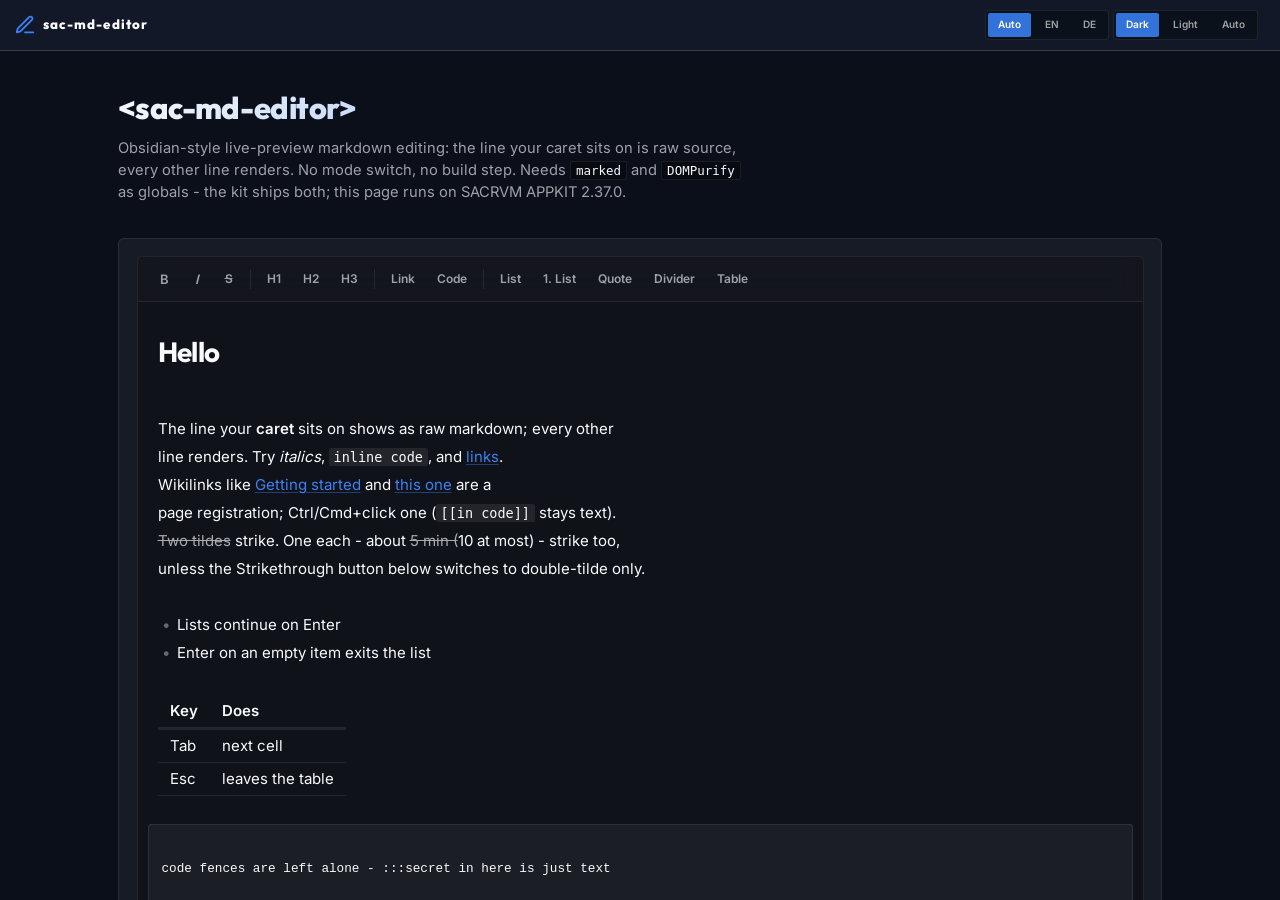
<file: index.html>
<!DOCTYPE html>
<html lang="en">
<head>
    <meta charset="UTF-8">
    <meta name="viewport" content="width=device-width, initial-scale=1.0, viewport-fit=cover">
    <meta name="theme-color" content="#0b0f1a" media="(prefers-color-scheme: dark)">
    <meta name="theme-color" content="#eef2f7" media="(prefers-color-scheme: light)">
    <title>sac-md-editor</title>
    <!-- The add-on's API page (GitHub Pages start page), from the kit's
         templates/showcase.html. showcase.css is the page look; sac.showcase
         writes the markup. Classic ordered defer, no build step. -->
    <link rel="stylesheet" href="kit/css/ui.css">
    <link rel="stylesheet" href="kit/css/showcase.css">

    <script defer src="kit/js/lib/globals.js"></script>
    <script defer src="kit/js/i18n/de.js"></script>
    <script defer src="kit/js/lib/icons.js"></script>
    <script defer src="kit/js/lib/motion.js"></script>
    <script defer src="kit/js/lib/showcase.js"></script>
    <script defer src="kit/js/components/sac-icon.js"></script>
    <script defer src="kit/js/components/sac-nav.js"></script>
    <script defer src="kit/js/components/sac-theme-toggle.js"></script>
    <script defer src="kit/js/components/sac-lang-toggle.js"></script>
    <!-- The add-on: marked + DOMPurify as globals (the kit ships both), the
         editor, and the :::secret registration after it. -->
    <script defer src="kit/js/vendor/marked.min.js"></script>
    <script defer src="kit/js/vendor/purify.min.js"></script>
    <script defer src="js/sac-md-editor.js"></script>
    <script defer src="js/sac-md-secret.js"></script>

    <style>
        /* Size only - border, radius and focus ring are the component's own,
           so the demo shows what every host gets. */
        #editor { display: block; min-height: 420px; }
        .demo-actions { flex-wrap: wrap; margin-top: 1rem; }
        /* The pane a bare editor fills - the frame is the demo's, not the editor's. */
        .bare-pane { display: flex; flex-direction: column; height: 260px;
                     border: 1px dashed var(--border); }
        .bare-pane sac-md-editor { flex: 1; }
        #link-log { color: var(--text-muted); font-size: 0.9em; margin: 0.5rem 0 0; min-height: 1.4em; }
    </style>
</head>
<body class="app-page">
    <sac-nav brand="sac-md-editor" brand-icon="pencil"
             brand-href="https://sacrvm.github.io/sacrvm-appkit/#/styleguide/addons">
        <div slot="context">
            <sac-lang-toggle></sac-lang-toggle>
            <sac-theme-toggle></sac-theme-toggle>
        </div>
    </sac-nav>

    <div class="main-layout">
        <div class="app-scroll">
            <div class="sg-page" id="page"></div>
        </div>
    </div>

    <script defer>
        document.addEventListener("DOMContentLoaded", () => {
            const { code, table, compact, note } = sac.showcase;
            const page = document.getElementById("page");
            page.innerHTML = `
                <h1>&lt;sac-md-editor&gt;</h1>
                <p class="lead">Obsidian-style live-preview markdown editing: the line your
                   caret sits on is raw source, every other line renders. No mode switch,
                   no build step. Needs <code>marked</code> and <code>DOMPurify</code> as
                   globals - the kit ships both; this page runs on SACRVM APPKIT
                   <span id="kit-version">(see kit/VERSION)</span>.</p>

                <div class="sg-demo">
                    <sac-md-editor id="editor" placeholder="Write some markdown..."></sac-md-editor>
                    <div class="toolbar demo-actions">
                        <button class="btn" id="dump">Log value to console</button>
                        <button class="btn" id="ro">Toggle readonly</button>
                        <button class="btn" id="strike">Strikethrough: gfm</button>
                    </div>
                    <p id="link-log">Ctrl/Cmd+click a link (a plain click in read-only) - its sac:link shows here.</p>
                </div>

                <h2 id="use">Use</h2>
                <p>Vendor <code>js/</code> beside your kit and load the editor after
                   <code>marked</code> and <code>DOMPurify</code>.
                   <code>sac-md-secret.js</code> is optional and goes after the editor.</p>
                ${code(`<link rel="stylesheet" href="kit/css/ui.css">
<script defer src="kit/js/vendor/marked.min.js"><\/script>
<script defer src="kit/js/vendor/purify.min.js"><\/script>
<script defer src="js/sac-md-editor.js"><\/script>
<script defer src="js/sac-md-secret.js"><\/script>  <!-- optional: :::secret -->

<sac-md-editor placeholder="Write..."></sac-md-editor>`)}
                <p>Styling lives in the shadow root but reads the kit's seed tokens
                   (<code>--fg</code>, <code>--field</code>, <code>--accent</code>,
                   <code>--text</code>, <code>--border</code>, ...), so the editor rethemes
                   with the page in light and dark. Every token has a dark fallback, so it
                   also runs without the kit.</p>
                <p>The toolbar stays at the top of whatever scrolls the editor. A bar of
                   yours over that scroller pushes it down with
                   <code>::part(toolbar) { top: ... }</code>; inside a kit
                   <code>sac-split</code>, whose back bar covers the detail pane's top on
                   narrow screens, that is
                   <code>sac-md-editor::part(toolbar) { top: var(--split-back-height, 0px); }</code>.</p>

                <h2 id="api">API</h2>
                ${table("Attribute", [
                    ["placeholder", "Shown while the document is empty. Your string - translate it on your side."],
                    ["readonly", "Disables editing and hides the toolbar. A click or tap on a masked block reveals / hides it."],
                    ["bare", "For an editor that is the whole pane: no frame, radius, background or focus ring, and the writing surface fills the host's height. Give the host one (a height, or <code>flex: 1</code> in a column); a click below the text puts the caret at the end."],
                    ["links", "<code>\"host\"</code>: relative hrefs (<code>../decisions/0003.md#why</code>) are links here, for you to open through <code>sac:link</code>. See <a href=\"#links\">Links</a>."],
                ])}
                ${table("Property", [
                    ["value", "The markdown source, getter and setter. Lossless: what you set reads back unchanged, except that <code>\\r\\n</code> and a lone <code>\\r</code> read back as <code>\\n</code>. A programmatic set fires no event."],
                ])}
                ${table("Event", [
                    ["sac:input", "<code>detail { value }</code> once after every edit that changed the value (keystroke, paste, toolbar, undo/redo, table re-alignment). Bubbles, not composed."],
                    ["sac:change", "<code>detail { value }</code> when focus leaves after an edit. Bubbles, not composed."],
                    ["input / change", "Legacy native events, still fired for older hosts. <code>input</code> can arrive twice per keystroke."],
                    ["sac:link", "<code>detail { href, text, raw, line }</code> when a link is followed: a click in read-only, Ctrl/Cmd+click while editing, Alt+Enter or the Open button under the caret in a link. Bubbles, composed, cancelable - <code>preventDefault()</code> keeps the editor from opening it. See <a href=\"#links\">Links</a>."],
                    ["history-change", "<code>detail { canUndo, canRedo }</code> whenever either may have changed. Bubbles, composed - drive your own Undo / Redo buttons from it."],
                ])}
                ${table("Method", [
                    ["focus()", "Focuses the editing surface."],
                    ["undo() / redo()", "One step back / forward. A step is a word, a run of typing ended by a pause, or one structural edit (Enter, paste, toolbar, Tab, table)."],
                    ["canUndo() / canRedo()", "Whether there is a step to take."],
                ])}
                ${table("Keyboard", [
                    ["Ctrl/Cmd+B / I / K", "Bold / italic / link."],
                    ["Enter", "Splits the line; continues <code>- * + 1. 1)</code> lists. On an empty item it leaves the list."],
                    ["Backspace", "At the start of a line: merges it into the line above."],
                    ["Alt+Enter", "Follows the link at the caret (also: the Open button under it)."],
                    ["Tab / Shift+Tab", "In a list item: indent / outdent it; in code: two spaces / outdent; over a selection: every line. Anywhere else Tab moves the focus on, like in any field."],
                    ["Esc, then Tab", "Leaves the editor from anywhere (Esc itself still reaches your page)."],
                    ["Arrow keys (toolbar)", "The toolbar is one tab stop; Left / Right / Home / End move between its buttons. A button pressed from the keyboard acts at the caret."],
                    ["Tab / Shift+Tab (table)", "Next / previous cell; past the last cell adds a row."],
                    ["Enter / Esc (table)", "Enter adds a row below (on an empty row it leaves); Esc leaves the table. Leaving re-aligns the pipes - an undoable edit."],
                ])}
                <p>With the caret in a table, the toolbar's Table button opens a grid
                   dialog (<code>part="table-dialog"</code>) to add, delete and move columns
                   and rows and set alignment.</p>

                <h2 id="bare-mode">Bare</h2>
                <p>When the editor is the whole pane (a notes app) rather than a field in
                   a form, <code>bare</code> drops the frame and lets the writing surface
                   fill the host's height. Here in a 260px pane - the dashed line is the
                   pane, not the editor:</p>
                <div class="sg-demo">
                    <div class="bare-pane">
                        <sac-md-editor id="bare" bare placeholder="A sheet of paper..."></sac-md-editor>
                    </div>
                </div>
                ${code(`<div style="display: flex; flex-direction: column; height: 100%">
    <sac-md-editor bare style="flex: 1"></sac-md-editor>
</div>`)}

                <h2 id="blocks">Blocks</h2>
                <p>The editor knows no block names of its own. A page registers them once on
                   the element class, and every editor on it picks them up live.</p>
                ${code(`const Editor = customElements.get("sac-md-editor");
const off = Editor.registerBlock({
    name:   "note",
    open:   /^:::note(\\s|$)/,
    close:  /^:::end(\\s|$)/,
    label:  "Note",          // pill on the opening line (or a function)
    color:  "#3b82f6",       // card tint
    masked: false,           // true: body blurred until revealed
    toggle: false,           // true: eye button on the opening line
    css:    ".line.block-note.block-body { font-style: italic; }",
});
off();                       // or Editor.unregisterBlock("note")`)}
                ${table("Static", [
                    ["registerBlock(def)", "Adds a block for every editor on the page; returns an unregister function."],
                    ["unregisterBlock(name)", "Removes it again."],
                    ["blocks", "The registered names."],
                ])}
                ${table("Definition", [
                    ["name", "<code>a-z 0-9 -</code>, unique."],
                    ["open / close", "RegExps for the opening and closing line."],
                    ["match(src)", "Instead of open/close: returns <code>\"open\"</code>, <code>\"close\"</code>, <code>\"line\"</code> (a one-line block) or null."],
                    ["masked", "Body lines blurred until revealed."],
                    ["toggle", "Eye button on the opening line, session-only reveal."],
                    ["label", "Pill text on the opening line, a string or a function (for the page language)."],
                    ["className", "Extra class on every line of the block."],
                    ["color", "Card tint; warm by default."],
                    ["css", "Injected into every editor's shadow root - the one way to style a block from outside."],
                ])}
                <p>Blocks are recognised outside code fences only, do not nest, and render
                   inline markdown in their body. <code>js/sac-md-secret.js</code> registers
                   <code>:::secret</code> ... <code>:::end</code> (two or three colons on
                   read): blurred, with the eye toggle.</p>
                ${note("<b>Security:</b> the blur is a courtesy against shoulder-surfing, not a security boundary. The plaintext stays in the DOM and in whatever you save from <code>value</code>. If secrets must stay out of an index, an agent or a wire, the host has to enforce that server-side. Do not build on the blur.")}

                <h2 id="links">Links</h2>
                <p>The editor follows web links (<code>http(s)</code>, <code>mailto</code>,
                   <code>#</code>) on its own: a click in read-only, Ctrl/Cmd+click while
                   editing, the caret line included, or Alt+Enter / the Open button with the
                   caret in a link (the way in on touch). Every follow fires <code>sac:link</code>
                   first; cancel it to open the link yourself. Your own link forms come in
                   two ways: schemes and relative paths you allow, and inline forms you
                   register.</p>
                ${code(`const Editor = customElements.get("sac-md-editor");
Editor.linkSchemes = ["note:", "wiki:"];   // page-wide: [x](note:01J...) is a link
// <sac-md-editor links="host">            // per editor: [x](../a.md#why) is one too

const off = Editor.registerInline({
    name:   "wikilink",
    match:  /\\[\\[([^\\[\\]\\n|]+?)(?:\\|([^\\[\\]\\n]+?))?\\]\\]/,
    render: (m) => ({ text: m[2] || m[1], href: \`wiki:\${m[1]}\`, title: m[1] }),
});

editor.addEventListener("sac:link", (e) => {
    const { href, text, raw, line } = e.detail;
    if (!/^https?:/.test(href)) { e.preventDefault(); openRecord(href); }
});`)}
                ${table("Static", [
                    ["linkSchemes", "Host schemes whose hrefs are links, page-wide (<code>javascript:</code>, <code>data:</code>, <code>vbscript:</code>, <code>file:</code>, <code>blob:</code> are refused). A host link goes nowhere unless you open it."],
                    ["registerInline(def)", "Adds an inline link form for every editor on the page; returns an unregister function."],
                    ["unregisterInline(name)", "Removes it again."],
                    ["inlines", "The registered names."],
                ])}
                ${table("Definition", [
                    ["name", "<code>a-z 0-9 -</code>, unique."],
                    ["match", "A RegExp, tried at every position of a line's inline text."],
                    ["render(m)", "Returns <code>{ text, href, title?, className? }</code>, or null for no link. <code>href</code> passes the same gate as any link, so a host scheme needs <code>linkSchemes</code>."],
                    ["css", "Injected into every editor's shadow root. The anchor carries <code>.inline-&lt;name&gt;</code>."],
                ])}
                <p>The source stays the line's text: the shown text becomes the link and
                   the rest of the match its hidden markers. Shown text that is not in the
                   source (a title for an id) is drawn over the hidden source. Inline forms
                   are left alone in code spans, code blocks and inside a link's text. An
                   href the editor does not allow still looks like a link but goes
                   nowhere.</p>

                <h2 id="strike">Strikethrough</h2>
                <p>GFM strikes <code>~x~</code> and <code>~~x~~</code> alike, so prose that
                   uses a lone <code>~</code> for "about" (<code>~5 min (~10 at most)</code>) gets
                   half a sentence struck through. <code>"double"</code> strikes
                   <code>~~x~~</code> only, like cmark-gfm's double-tilde option. Either way
                   the tildes stay in the source.</p>
                ${code(`Editor.strikethrough = "double";   // page-wide; "gfm" is the default`)}

                <h2 id="lang">Language</h2>
                <p>The editor's own strings (toolbar, reveal toggle, link prompt, the
                   <code>:::secret</code> pill) follow <code>sac.lang</code> live, without
                   re-rendering the document. It ships German; other languages go in through
                   <code>sac.i18n.add(lang, { "md-editor.bold": ... })</code>. Without the
                   kit's <code>globals.js</code> it stays English.</p>

                ${compact("no separate phone layout. A tap puts the caret on a line and shows its source; in read-only mode a tap on a masked block reveals it.")}`;
            sac.showcase.watchCode(page);

            // Read the vendored version so a re-vendor never leaves this text stale.
            fetch("kit/VERSION").then(r => r.ok ? r.text() : Promise.reject())
                .then(v => { document.getElementById("kit-version").textContent = v.trim(); })
                .catch(() => {});

            const ed = document.getElementById("editor");
            ed.value = [
                "# Hello",
                "",
                "The line your **caret** sits on shows as raw markdown; every other",
                "line renders. Try *italics*, `inline code`, and [links](https://example.com).",
                "Wikilinks like [[Getting started]] and [[Getting started|this one]] are a",
                "page registration; Ctrl/Cmd+click one (`[[in code]]` stays text).",
                "~~Two tildes~~ strike. One each - about ~5 min (~10 at most) - strike too,",
                "unless the Strikethrough button below switches to double-tilde only.",
                "",
                "- Lists continue on Enter",
                "- Enter on an empty item exits the list",
                "",
                "| Key | Does |",
                "| --- | --- |",
                "| Tab | next cell |",
                "| Esc | leaves the table |",
                "",
                "```",
                "code fences are left alone - :::secret in here is just text",
                "```",
                "",
                ":::secret",
                "Blurred until you click the eye on the boundary line.",
                "Session-only, purely visual - see the security note below.",
                ":::end",
                "",
                "> The canonical document is the concatenated textContent of the",
                "> line divs. Round-tripping is trivial because nothing is ever",
                "> synthesized or deleted.",
            ].join("\n");
            document.getElementById("bare").value =
                "# A short note\n\nClick anywhere below it: the caret goes to the end.";

            // The Links section's example, live: wikilinks and a host scheme.
            // The demo has no records to open, so it shows what it was handed.
            const Editor = customElements.get("sac-md-editor");
            Editor.linkSchemes = ["wiki:"];
            Editor.registerInline({
                name:   "wikilink",
                match:  /\[\[([^\[\]\n|]+?)(?:\|([^\[\]\n]+?))?\]\]/,
                render: (m) => ({ text: m[2] || m[1], href: `wiki:${m[1]}`, title: m[1] }),
            });
            const log = document.getElementById("link-log");
            ed.addEventListener("sac:link", (e) => {
                const { href, text, raw, line } = e.detail;
                log.textContent = `sac:link - href "${href}", text "${text}", raw "${raw}", line ${line}`;
                if (href.startsWith("wiki:")) e.preventDefault();
            });

            document.getElementById("dump").addEventListener("click",
                () => console.log(ed.value));
            document.getElementById("ro").addEventListener("click",
                () => ed.toggleAttribute("readonly"));
            const strike = document.getElementById("strike");
            strike.addEventListener("click", () => {
                Editor.strikethrough = Editor.strikethrough === "gfm" ? "double" : "gfm";
                strike.textContent = `Strikethrough: ${Editor.strikethrough}`;
            });
        });
    </script>
</body>
</html>
</file>
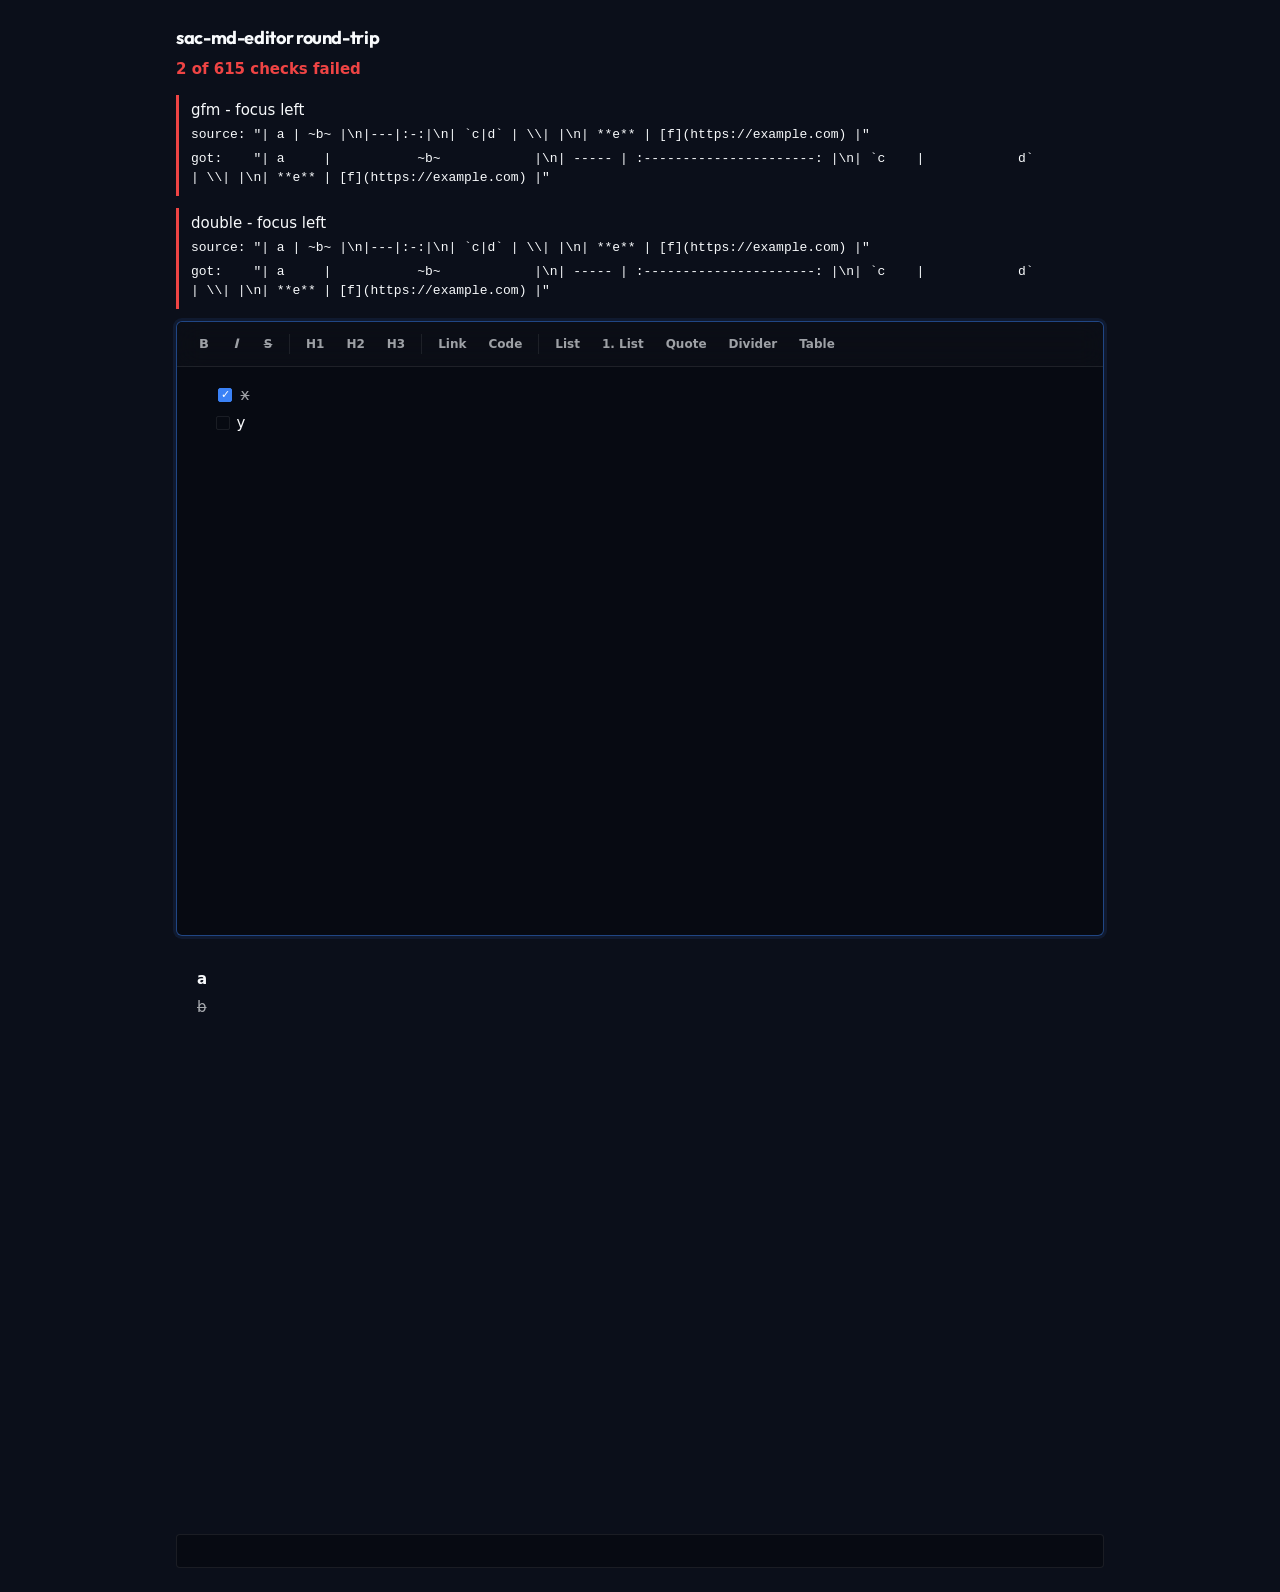
<file: test/index.html>
<!DOCTYPE html>
<html lang="en">
<head>
    <meta charset="UTF-8">
    <meta name="viewport" content="width=device-width, initial-scale=1.0">
    <title>sac-md-editor round-trip</title>
    <!-- The invariant, pinned: ed.value = s; ed.value === s - right after the
         set, with the caret moved through every line, and after the focus
         leaves; plus the edits that once lost text (EDITS) keeping it.
         Plain page, no build, no framework: serve the repo root and
         open /test/. The verdict is in the page title too (PASS / FAIL), and
         window.sacTest.done resolves with the results for a script. -->
    <link rel="stylesheet" href="../kit/css/ui.css">
    <script defer src="../kit/js/vendor/marked.min.js"></script>
    <script defer src="../kit/js/vendor/purify.min.js"></script>
    <script defer src="../js/sac-md-editor.js"></script>
    <script defer src="../js/sac-md-secret.js"></script>
    <style>
        body { background: var(--bg, #0b0f1a); color: var(--fg, #e5e7eb); font: 15px/1.5 system-ui, sans-serif;
               max-width: 960px; margin: 0 auto; padding: 24px 16px; }
        h1 { font-size: 1.3rem; margin: 0 0 0.5rem; }
        #summary { font-weight: 600; margin: 0 0 1rem; }
        #summary.pass { color: var(--success, #22c55e); }
        #summary.fail { color: var(--danger, #ef4444); }
        sac-md-editor { margin: 0 0 1rem; }
        .failure { border-left: 3px solid var(--danger, #ef4444); padding: 4px 12px; margin: 0 0 12px; }
        .failure pre { white-space: pre-wrap; word-break: break-all; margin: 4px 0; font-size: 13px; }
    </style>
</head>
<body>
    <h1>sac-md-editor round-trip</h1>
    <p id="summary">Running...</p>
    <div id="failures"></div>
    <sac-md-editor id="ed"></sac-md-editor>
    <sac-md-editor id="ro" readonly></sac-md-editor>
    <input id="outside" aria-label="Focus target outside the editor">

<script>
"use strict";

// Every document is set, read back, walked with the caret line by line, and
// read back after the focus leaves - in each strikethrough mode. Add a line
// here whenever a round-trip bug is found.
const CORPUS = [
    // Tildes: single for "about", double for strikethrough, fences.
    "costs ~\u20ac39/month or ~\u20ac32 a year",
    "costs ~\u20ac39/month (~\u20ac32 a year)",
    "a ~b~ c",
    "a ~~b~~ c",
    "~a~~b~ and ~~a~ b~~",
    "x~y~z and ~ spaced ~ and a ~~~x~~~ b",
    "\\~a~ and ~a\\~ and **~a~** and ~*a*~ and ~~**b**~~",
    "~~~\ncode ~x~ and ~~y~~\n~~~",
    "~~~~\n~~~\nstill code\n~~~~",
    // Emphasis.
    "**bold** and __bold__, *em* and _em_",
    "***both*** and ___both___ and **a *b* c**",
    "**a* and *a** and snake_case_word and 2*3*4",
    "**a **b** c** and *a _b_ c*",
    // Code spans.
    "`code` and `` a ` b `` and ```x```",
    "` a ` and `  ` and `a ` and `` `x` ``",
    "`unterminated and ``also",
    // Escapes and entities.
    "\\*not em\\* and a \\\\ b and \\# and \\[x\\]",
    "&amp; &lt; &copy; &#169; &#x1F600; &bogus; &#0;",
    // Links.
    "[text](https://example.com) and [t](https://example.com \"title\")",
    "<https://example.com> and <me@example.com>",
    "https://example.com/path?x=1. and www.example.com and me@example.com",
    "[a](<url with spaces>) and [x](javascript:alert(1)) and [w](wiki:Home)",
    "[ref][id] and [collapsed][] and [shortcut]\n\n[id]: https://example.com\n[collapsed]: /x\n[shortcut]: /y \"t\"",
    "[[Getting started]] and [[Getting started|this one]] and `[[in code]]`",
    "[outer [[inner]]](https://example.com)",
    "![img](https://example.com/a.png) and ![x]([data-uri])",
    // Inline HTML: escaped, never parsed.
    "<b>bold</b> <script>alert(1)<\/script> <!-- c --> <span title=\"x\">y</span>",
    // Breaks.
    "two spaces  \nnext\nbackslash\\\nnext",
    // Blocks.
    "# Heading ~x~\n## Closed ##\n###### six",
    "Setext\n===\n\nSetext two\n---",
    "> quote **b**\n> > nested ~x~",
    "- item ~x~\n  continued\n- [ ] task\n- [x] done\n1. one\n2) two",
    "    indented code ~x~\n\n---\n***\n___",
    // Tables.
    "| a | ~b~ |\n|---|:-:|\n| `c|d` | \\| |\n| **e** | [f](https://example.com) |",
    // Fences and blocks.
    "```js\nconst a = ~1~ && `x`;\n```",
    "~~~\n:::secret\n~~~",
    ":::secret\nhidden ~x~ and **b**\n:::end",
    "::secret\nold form\n::end",
    // Whitespace and the rest.
    "",
    "\n\n",
    "trailing spaces   \n\ttab\n   three",
    "unicode \u00fc \u20ac \ud83d\ude00 and a zero-width\u200bspace",
];

// Line endings are the one normalisation: [set, reads back as].
const EOL = [
    ["a\r\nb\r\n\r\nc", "a\nb\n\nc"],
    ["a\rb\r\rc",       "a\nb\n\nc"],
    ["**a**\r\n~b~\r",  "**a**\n~b~\n"],
];

// What a line must or must not render as, per mode: [source, mode, selector,
// present, text the element shows (optional)]. The line is the document's
// first.
const RENDER = [
    ["` a ` b",                          "gfm",    "code", true, "a"],
    ["`` a ` b ``",                      "gfm",    "code", true, "a ` b"],
    ["a ~b~ c",                          "gfm",    "del", true],
    ["a ~~b~~ c",                        "gfm",    "del", true],
    ["a ~b~ c",                          "double", "del", false],
    ["costs ~\u20ac39/month (~\u20ac32 a year)",   "gfm",    "del", true],
    ["costs ~\u20ac39/month (~\u20ac32 a year)",   "double", "del", false],
    ["a ~~b~~ c",                        "double", "del", true],
    ["~~**b**~~",                        "double", "del strong", true],
];

// Edits that must keep the text - each one once lost it: [what, document,
// selection [line, offset, line, offset] or null, action, value after].
const tab = (shiftKey = false) => (ed) => ed._editor.dispatchEvent(new KeyboardEvent("keydown",
    { key: "Tab", shiftKey, bubbles: true, cancelable: true, composed: true }));
const suggest = (text) => (ed) => {
    const dt = new DataTransfer();
    dt.setData("text/plain", text);
    ed._editor.dispatchEvent(new InputEvent("beforeinput",
        { inputType: "insertReplacementText", dataTransfer: dt, bubbles: true, cancelable: true, composed: true }));
};
const EDITS = [
    ["Tab over selected list items indents each", "- a\n- b\n- c", [0, 0, 2, 3], tab(),
     "  - a\n  - b\n  - c"],
    ["Shift+Tab over selected list items outdents each", "- a\n  - b\n  - c", [1, 0, 2, 5], tab(true),
     "- a\n- b\n- c"],
    ["Tab over a selection in a paragraph leaves the text", "one two\nthree", [0, 2, 1, 3], tab(),
     "one two\nthree"],
    ["A spelling suggestion replaces the selected word", "a tset b", [0, 2, 0, 6], suggest("test"),
     "a test b"],
    ["A task box ticks and unticks", "- [ ] x\n- [x] y", null,
     (ed) => { ed._toggleTask(ed._editor.children[0]); ed._toggleTask(ed._editor.children[1]); },
     "- [x] x\n- [ ] y"],
];

async function editChecks(ed, mode) {
    for (const [what, src, sel, act, want] of EDITS) {
        ed.value = src;
        if (sel) {
            const [a, ao, b, bo] = sel;
            const lines = ed._editor.children;
            ed.focus();
            ed._activateLine(lines[a], ao);
            ed._selectLines(lines[a], ao, lines[b], bo);
            await null;
        }
        act(ed);
        await tick();
        record(ed.value === want, mode, what, src, ed.value);
    }
}

// A macrotask that a hidden tab does not throttle the way it does timers.
const tick = () => new Promise((r) => {
    const ch = new MessageChannel();
    ch.port1.onmessage = () => r();
    ch.port2.postMessage(null);
});
const results = [];
let done;
window.sacTest = { done: new Promise((r) => { done = r; }), results };

function record(ok, mode, step, src, actual) {
    results.push({ ok, mode, step, src, actual });
}

async function roundTrip(ed, ro, outside, src, mode) {
    ed.value = src;
    record(ed.value === src, mode, "set", src, ed.value);
    noFallback(ed, mode, "set", src);
    ro.value = src;
    record(ro.value === src, mode, "set (readonly)", src, ro.value);
    // The caret onto each line and off it again. _editor and
    // _placeCaretInLine are internals; a test may lean on them.
    const lines = ed._editor.children;
    for (let i = 0; i < lines.length; i++) {
        ed.focus();
        ed._placeCaretInLine(lines[i], Math.floor(lines[i].textContent.length / 2));
        // What selectionchange would do, without waiting for it.
        await null;
        ed._handleSelectionChange();
        await tick();
        record(ed.value === src, mode, `caret on line ${i + 1}`, src, ed.value);
    }
    outside.focus();
    await tick();
    record(ed.value === src, mode, "focus left", src, ed.value);
    noFallback(ed, mode, "focus left", src);
}

// A line the editor drew as plain source because its render would have
// changed the text: the value survives, but that is a render bug.
function noFallback(ed, mode, step, src) {
    const lines = [...ed._editor.querySelectorAll(".line[data-fallback]")];
    record(!lines.length, mode, `${step}: no line falls back to plain text`, src,
           lines.map((l) => l.textContent));
}

async function renderChecks(ro, mode) {
    for (const [src, m, selector, present, text] of RENDER) {
        if (m !== mode) continue;
        ro.value = src;
        const line = ro._editor.children[0];
        const el = line.querySelector(selector);
        const ok = !!el === present && (text === undefined || (el && el.textContent === text));
        record(ok, mode, `${present ? "renders" : "does not render"} ${selector}` +
               (text === undefined ? "" : ` showing ${JSON.stringify(text)}`), src, line.innerHTML);
    }
    for (const [src, want] of EOL) {
        ro.value = src;
        record(ro.value === want, mode, `line endings read back as ${JSON.stringify(want)}`, src, ro.value);
    }
}

function report() {
    const failed = results.filter((r) => !r.ok);
    const summary = document.getElementById("summary");
    summary.textContent = failed.length
        ? `${failed.length} of ${results.length} checks failed`
        : `All ${results.length} checks passed`;
    summary.className = failed.length ? "fail" : "pass";
    document.title = `${failed.length ? "FAIL" : "PASS"} - sac-md-editor round-trip`;
    const box = document.getElementById("failures");
    for (const f of failed) {
        const div = document.createElement("div");
        div.className = "failure";
        const head = document.createElement("div");
        head.textContent = `${f.mode} - ${f.step}`;
        const want = document.createElement("pre");
        want.textContent = "source: " + JSON.stringify(f.src);
        const got = document.createElement("pre");
        got.textContent = "got:    " + JSON.stringify(f.actual);
        div.append(head, want, got);
        box.append(div);
    }
}

// The deferred scripts run before DOMContentLoaded, this inline one before
// them - so the element class is looked up here, not at the top.
document.addEventListener("DOMContentLoaded", async () => {
    const Editor = customElements.get("sac-md-editor");
    const ed = document.getElementById("ed");
    const ro = document.getElementById("ro");
    const outside = document.getElementById("outside");
    const before = Editor.strikethrough;
    try {
        // The same host setup as the demo: a host scheme and wikilinks, so
        // registered inlines and host hrefs are on the path too.
        Editor.linkSchemes = ["wiki:"];
        Editor.registerInline({
            name:   "wikilink",
            match:  /\[\[([^\[\]\n|]+?)(?:\|([^\[\]\n]+?))?\]\]/,
            render: (m) => ({ text: m[2] || m[1], href: `wiki:${m[1]}`, title: m[1] }),
        });
        for (const mode of ["gfm", "double"]) {
            Editor.strikethrough = mode;
            for (const src of CORPUS) await roundTrip(ed, ro, outside, src, mode);
            await renderChecks(ro, mode);
            await editChecks(ed, mode);
        }
    } catch (err) {
        record(false, "-", "threw", "", String(err && err.stack || err));
    } finally {
        Editor.strikethrough = before;
    }
    report();
    done(results);
});
</script>
</body>
</html>
</file>
<file: kit/css/ui.css>
/* ==========================================================================
   SACRVM APPKIT — global stylesheet
   Tokens, element baseline, CSS patterns and page layouts in one file.

   THEMING MODEL — seeds in, everything else derived:
   A theme is (a) a handful of SEED colors and (b) a light-or-dark flag.
   Every other color in the kit is DERIVED from the seeds via color-mix(),
   so swapping seeds (or flipping the flag) re-themes every component and
   pattern at once. Components never use raw colors — seeds and derived
   tokens only.

   - Dark is the default (:root). Its seed values are the kit's proven
     production palette.
   - Light mode: <html data-theme="light"> — swaps the neutral seeds and the
     few direction-dependent derivations. Nothing else changes.
   - Custom theme: override seeds after this file loads. Example:

       :root { --accent: #10b981; }                     (per-app accent)
       :root[data-theme="light"] { --bg: #fdf6ec; }     (custom light ground)

   This file is REQUIRED by every kit component. Components reference the
   tokens without fallback values on purpose: a missing ui.css should fail
   loudly (unstyled), not silently drift (var() fallbacks rot).
   ========================================================================== */

/* --------------------------------------------------------------------------
   1. Fonts — self-hosted (OFL 1.1), latin + latin-ext subsets.
   Inter 400/500/600 (body/UI), Outfit 600/700/800 (display/headlines).
   Anything outside the unicode-ranges falls back to the system sans stack.
   -------------------------------------------------------------------------- */
@font-face {
    font-family: 'Inter';
    font-style: normal;
    font-weight: 400 600;
    font-display: swap;
    src: url('../fonts/inter-latin.woff2') format('woff2');
    unicode-range: U+0000-00FF, U+0131, U+0152-0153, U+02BB-02BC, U+02C6, U+02DA, U+02DC, U+0304, U+0308, U+0329, U+2000-206F, U+20AC, U+2122, U+2191, U+2193, U+2212, U+2215, U+FEFF, U+FFFD;
}
@font-face {
    font-family: 'Inter';
    font-style: normal;
    font-weight: 400 600;
    font-display: swap;
    src: url('../fonts/inter-latin-ext.woff2') format('woff2');
    unicode-range: U+0100-02BA, U+02BD-02C5, U+02C7-02CC, U+02CE-02D7, U+02DD-02FF, U+0304, U+0308, U+0329, U+1D00-1DBF, U+1E00-1E9F, U+1EF2-1EFF, U+2020, U+20A0-20AB, U+20AD-20C0, U+2113, U+2C60-2C7F, U+A720-A7FF;
}
@font-face {
    font-family: 'Outfit';
    font-style: normal;
    font-weight: 600 800;
    font-display: swap;
    src: url('../fonts/outfit-latin.woff2') format('woff2');
    unicode-range: U+0000-00FF, U+0131, U+0152-0153, U+02BB-02BC, U+02C6, U+02DA, U+02DC, U+0304, U+0308, U+0329, U+2000-206F, U+20AC, U+2122, U+2191, U+2193, U+2212, U+2215, U+FEFF, U+FFFD;
}
@font-face {
    font-family: 'Outfit';
    font-style: normal;
    font-weight: 600 800;
    font-display: swap;
    src: url('../fonts/outfit-latin-ext.woff2') format('woff2');
    unicode-range: U+0100-02BA, U+02BD-02C5, U+02C7-02CC, U+02CE-02D7, U+02DD-02FF, U+0304, U+0308, U+0329, U+1D00-1DBF, U+1E00-1E9F, U+1EF2-1EFF, U+2020, U+20A0-20AB, U+20AD-20C0, U+2113, U+2C60-2C7F, U+A720-A7FF;
}

/* --------------------------------------------------------------------------
   2. SEEDS — the whole theme is these values + the light/dark flag.
   -------------------------------------------------------------------------- */
:root {
    /* Native chrome (select popups, date pickers, autofill, scrollbars)
       follows the app's scheme. Flipped by [data-theme="light"]. */
    color-scheme: dark;

    /* Neutral seeds — shared-hue slate family (bg/panel/glass sharing one
       hue makes a raised surface read as raised, not foreign). */
    --bg:      #0b0f1a;     /* page ground */
    --fg:      #f8fafc;     /* foreground: text, borders, hover washes */
    --surface: #1e293b;     /* the glassmorphic material (tiles, windows) */

    /* Semantic seeds. --accent is THE per-app override point (one variable
       re-themes a whole app). The other four encode state, separate from
       brand identity. */
    --accent:      #3b82f6; /* app identity / primary actions */
    --accent-edit: #a855f7; /* edit modes */
    --accent-warm: #f97316; /* shared/unsaved/attention state */
    --danger:      #ef4444; /* destructive / overdue */
    --ok:          #22c55e; /* success */
    --on-accent:   #ffffff; /* ink on accent/edit/danger FILLS; warm + ok
                               take the dark inks --on-warm/--on-ok instead
                               (see the AA layer in the derived block) */

    /* Direction poles for derivation: surfaces "lift" toward --lift when
       raised; shadows and sunken fields mix toward --sink. */
    --lift: #ffffff;
    --sink: #000000;

    /* Viewport ground (canvas areas) — black in every theme by convention;
       override per app if a light viewport is wanted. */
    --viewport-bg: #000000;

    /* Data palette — 10 named slots for user-colored things (chips, labels,
       series). Persisted data stores the slot NAME, not a hex, so a re-theme
       never rewrites stored records. Not derived: it IS data. */
    --palette-blue:   #3b82f6;
    --palette-orange: #f97316;
    --palette-red:    #ef4444;
    --palette-green:  #10b981;
    --palette-purple: #8b5cf6;
    --palette-pink:   #ec4899;
    --palette-yellow: #eab308;
    --palette-teal:   #14b8a6;
    --palette-gray:   #64748b;
    --palette-indigo: #6366f1;

    /* Motion rails — use these instead of ad-hoc cubic-beziers so all views
       stay in one motion language. */
    --ease-bounce: cubic-bezier(0.175, 0.885, 0.32, 1.275);
    --ease-smooth: cubic-bezier(0.4, 0, 0.2, 1);
    --ease-swift:  cubic-bezier(0.77, 0, 0.175, 1);   /* panel slides */

    /* Shape scale — one radius per element class; identical in every theme
       (never redeclared in a [data-theme] block). Override the three vars
       to resharpen or soften the whole kit at once. */
    --radius-s: 2px;   /* mini elements: strips, tracks, tiny thumbs, inner wells */
    --radius-m: 4px;   /* controls: buttons, inputs, chips, menu items, tabs */
    --radius-l: 6px;   /* surfaces: panels, cards, tiles, windows, dialogs, popovers, toasts */

    /* Monospace stack — kbd, logs, hex/date/time readouts, file names. One
       token so every monospace surface (light DOM or shadow root — custom
       properties inherit into both) stays in sync. Not theme-dependent. */
    --font-mono: ui-monospace, SFMono-Regular, Menlo, Consolas, monospace;

    /* Small ghost icon button — ONE measure for the light-DOM .icon-btn and
       the shadow buttons that must match it (sac-copy-button). Custom
       properties cross shadow roots; a class does not. 14/26 ≈ the kit's
       ~56% icon-to-box ratio. */
    --icon-btn-size: 26px;

    /* Scrollbar measure — the kit bar's track and the air on each side of
       its thumb (thumb = size − 2 × gap = 6px). Custom properties cross
       shadow roots, so every shadow copy of the §5 recipe reads this pair. */
    --scrollbar-size: 12px;
    --scrollbar-gap:  3px;
    --icon-btn-icon: 14px;

    /* Tool button — ONE measure for <sac-toolbox>'s tools and the light-DOM
       .icon-btn.tool beside them (a selection-actions row under a tool box),
       so the two can never drift. 18/32 is the same ~56% ratio. Grows to
       44px under a coarse pointer (§15). */
    --tool-btn-size: 32px;
    --tool-btn-icon: 18px;

    /* Caption / eyebrow type — the ONE shared shape for uppercase section
       titles (sac-section) and lone light-DOM captions (.sac-caption), so the
       two can never drift. Colour is deliberately NOT here: it is per role —
       a group heading stands out (--text), a caption stays quiet (--text-muted). */
    --caption-font:     'Outfit', sans-serif;
    --caption-size:     0.78rem;
    --caption-weight:   700;
    --caption-tracking: 0.12em;
}

/* --------------------------------------------------------------------------
   3. DERIVED TOKENS — never set these in a theme; override a seed instead.
   (The cascade still lets a brand pin an individual derived token if it
   truly must — that is the escape hatch, not the mechanism.)

   Also derived ON the per-app hosts, not only on :root. An app that carries
   its own --accent would otherwise get half a retheme: direct var(--accent)
   users follow it, while everything derived still resolves against the root's
   accent — custom properties are substituted where they are DECLARED, so a
   derivation living only on :root has the root's seed baked in.

   .sac-app is set by sac.app.Element on every app element, so an app is an
   accent scope wherever it runs — on a desktop's stage, in a window, or
   alone in its own page. .sac-app-view and sac-window cover apps that
   implement the contract by hand.

   BUT: a token that flips with the light/dark flag must NOT be redeclared on
   these per-app scopes, or the scope's dark-direction copy shadows the light
   override on :root and every app/window renders dark tokens on light ground.
   So the direction-dependent, accent-INDEPENDENT tokens (--field, --glass*,
   --panel*, --shadow-*) live on :root ALONE, below. The state-as-text layer
   is direction-dependent AND accent-dependent, so it stays on the scopes and
   reads its direction from flag variables (--text-solve + *-pct) instead.
   -------------------------------------------------------------------------- */
:root {
    /* Direction-dependent, accent-independent — :root only (see note above);
       these are the DARK values, the light/auto blocks flip them. Because an
       app scope never redeclares them, they inherit correctly per theme. */
    --field:       color-mix(in srgb, var(--sink) 30%, transparent);        /* input/select bg   */
    --glass:       color-mix(in srgb, var(--glass-hue) 70%, transparent);   /* windows, overlays */
    --glass-strong:color-mix(in srgb, var(--glass-hue) 88%, transparent);   /* menus, nav ribbon */
    --panel:       color-mix(in srgb, var(--bg) 95%, var(--lift));      /* sidebars, cards   */
    --panel-2:     color-mix(in srgb, var(--bg) 90%, var(--lift));      /* elevated panel    */
    --shadow-1: 0 2px 8px  color-mix(in srgb, var(--sink) 35%, transparent);
    --shadow-2: 0 8px 24px color-mix(in srgb, var(--sink) 45%, transparent);

    /* State-as-text direction, flag-flipped: dark solves toward --lift, light
       toward --sink; the per-token percentage flips too (100% = raw seed). The
       *-text tokens themselves are derived on the accent scopes below. */
    --text-solve:           var(--lift);
    --accent-text-pct:       90%;
    --accent-edit-text-pct:  86%;
    --accent-warm-text-pct: 100%;
    --danger-text-pct:       89%;
    --ok-text-pct:          100%;
}
:root,
.sac-app,
.sac-app-view,
sac-window,
.on-viewport {
    /* Surfaces — accent-independent but direction-INdependent (the flipped
       seed already produces the right value), so these may live on the scopes. */
    --glass-hue:   color-mix(in srgb, var(--surface) 45%, var(--bg));   /* internal carrier  */
    /* The glass, solid: what a blurred surface (--glass, --glass-strong, a
       menu, a toast) shows instead under prefers-reduced-transparency or
       prefers-contrast: more — same hue, nothing of the page shining through. */
    --glass-solid: var(--glass-hue);
    --tile:        color-mix(in srgb, var(--surface) 70%, transparent);     /* launcher tiles    */
    --tile-hover:  color-mix(in srgb, var(--surface) 90%, transparent);
    /* The ground under a window's content: glass is for the chrome (title
       bar, toolbar, frame); text, chips and row actions sit on a near-opaque
       ground, so a bright desktop tile behind the window cannot wash out
       their contrast. 6% of the blurred backdrop still shows through. */
    --window-ground: color-mix(in srgb, var(--surface) 94%, transparent);

    /* Text — two-step secondary: --text-muted carries real secondary
       information (AA on every plane); --text-dim is strictly tertiary,
       never the only carrier of information, and holds 3:1 on --surface —
       the worst-case (lightest) plane — in both themes at this ratio. */
    --text:       var(--fg);
    --text-muted: color-mix(in srgb, var(--fg) 62%, var(--bg));
    --text-dim:   color-mix(in srgb, var(--fg) 43%, var(--bg));

    /* Lines + washes */
    --border:        color-mix(in srgb, var(--fg) 8%, transparent);
    --border-strong: color-mix(in srgb, var(--fg) 16%, transparent);
    --border-contrast: color-mix(in srgb, var(--fg) 45%, transparent); /* edges under prefers-contrast: more */
    --hover:         color-mix(in srgb, var(--fg) 8%, transparent);   /* hover wash        */
    --hover-strong:  color-mix(in srgb, var(--fg) 14%, transparent);  /* active/press wash */

    /* Transparency checker. --checker is the translucent square a CSS
       checkerboard lays over whatever surface it sits on (the .checker
       utility, color wells, swatches). --checker-a/-b are an OPAQUE pair for
       canvases, which cannot composite over the page (sac-pixel-canvas).
       --pixel-grid is the hairline between enlarged pixels. */
    --checker:    color-mix(in srgb, var(--fg) 10%, transparent);
    --checker-a:  color-mix(in srgb, var(--fg) 5%, var(--bg));
    --checker-b:  color-mix(in srgb, var(--fg) 12%, var(--bg));
    --pixel-grid: color-mix(in srgb, var(--fg) 9%, transparent);

    /* Accent derivations — follow --accent automatically, so the per-app
       accent override re-themes these too. */
    --accent-strong: color-mix(in oklab, var(--accent) 82%, var(--sink)); /* hover of primary */
    --accent-tint:   color-mix(in srgb, var(--accent) 16%, transparent);  /* active-item bg   */
    --accent-glow:   color-mix(in srgb, var(--accent) 30%, transparent);  /* glows, shadows   */

    /* AA layer — a state color has two jobs at two contrast bars, and one
       lightness cannot serve both: identity (rings, borders, icons — 3:1)
       stays the seed itself; a plane that CARRIES TEXT needs 4.5:1 with its
       ink. Every ratio below is solved against the default seeds and the
       worst-case plane; a brand pouring in very different seeds re-checks
       (or pins) these.
       Warm + ok keep the seed as fill — white can never reach 4.5:1 on those
       hues (a property of the hue, not a calibration issue) — and take a
       dark ink instead. */
    --accent-fill:      color-mix(in oklab, var(--accent) 91%, var(--sink));
    --accent-edit-fill: color-mix(in oklab, var(--accent-edit) 93%, var(--sink));
    --danger-fill:      color-mix(in oklab, var(--danger) 91%, var(--sink));
    --accent-warm-fill: var(--accent-warm);
    --ok-fill:          var(--ok);

    --on-edit:   var(--on-accent);
    --on-danger: var(--on-accent);
    --on-warm:   color-mix(in srgb, var(--sink) 68%, var(--accent-warm));
    --on-ok:     color-mix(in srgb, var(--sink) 63%, var(--ok));

    /* The same state colors, readable as TEXT on this theme's ground. Derived
       here (so a per-app accent re-solves them), but the direction — mix
       target and strength — comes from the flag variables on :root, so light
       and dark both resolve correctly INSIDE an app scope. */
    --accent-text:      color-mix(in oklab, var(--accent)      var(--accent-text-pct),      var(--text-solve));
    --accent-edit-text: color-mix(in oklab, var(--accent-edit) var(--accent-edit-text-pct), var(--text-solve));
    --accent-warm-text: color-mix(in oklab, var(--accent-warm) var(--accent-warm-text-pct), var(--text-solve));
    --danger-text:      color-mix(in oklab, var(--danger)      var(--danger-text-pct),      var(--text-solve));
    --ok-text:          color-mix(in oklab, var(--ok)          var(--ok-text-pct),          var(--text-solve));

    /* Scrollbar thumb colours. As custom properties these DO inherit through
       shadow boundaries, so a shadow scroller reuses them in its own copy of
       the section 5 recipe (see sac-window .content / sac-nav .panel). */
    --scrollbar-thumb:       color-mix(in srgb, var(--fg) 18%, transparent);
    --scrollbar-thumb-hover: color-mix(in srgb, var(--fg) 32%, transparent);
}

/* --------------------------------------------------------------------------
   4. LIGHT FLAG — swaps neutral seeds + the few direction-dependent
   derivations. Semantic seeds and the palette stay (they read fine on light
   ground); override them per brand if needed.
   -------------------------------------------------------------------------- */
:root[data-theme="light"] {
    color-scheme: light;

    --bg:      #eef2f7;
    --fg:      #0f172a;
    --surface: #ffffff;
    /* Raised surfaces still lift toward white on light ground (material
       convention); shadows still sink toward black — poles stay. */

    /* Direction-dependent re-derivations (same seeds, different ratios): */
    --field:    color-mix(in srgb, var(--sink) 5%, transparent);
    --shadow-1: 0 2px 8px  color-mix(in srgb, var(--sink) 12%, transparent);
    --shadow-2: 0 8px 24px color-mix(in srgb, var(--sink) 18%, transparent);
    --glass:        color-mix(in srgb, var(--glass-hue) 78%, transparent);
    --glass-strong: color-mix(in srgb, var(--glass-hue) 92%, transparent);

    /* Elevation must step PERCEPTIBLY toward white here — the dark ratios
       (95/90% of an already almost-white bg) leave no visible lift
       (measured: dL 0.002 per step, far below perceptibility). */
    --panel:   color-mix(in srgb, var(--bg) 62%, var(--lift));
    --panel-2: color-mix(in srgb, var(--bg) 30%, var(--lift));

    /* State-as-text re-solved for the darkest light plane that carries it —
       its own 16% tint over --bg (an active item, a status wash), not white:
       the light ground is off-white, and a white solve measured ~4.1:1 on
       --bg itself. Each pct is the most seed that still reaches 4.6:1 on
       that tint (5.2–5.8:1 on --bg). Flip the shared flag variables, and the
       *-text tokens on the accent scopes follow. */
    --text-solve:           var(--sink);
    --accent-text-pct:       80%;
    --accent-edit-text-pct:  82%;
    --accent-warm-text-pct:  72%;
    --danger-text-pct:       79%;
    --ok-text-pct:           68%;
}

/* `data-theme="auto"` follows the OS instead of an explicit choice — same
   declarations as the light block above, gated behind prefers-color-scheme.
   Keep this block in sync with the light block above. */
@media (prefers-color-scheme: light) {
    :root[data-theme="auto"] {
        color-scheme: light;

        --bg:      #eef2f7;
        --fg:      #0f172a;
        --surface: #ffffff;

        --field:    color-mix(in srgb, var(--sink) 5%, transparent);
        --shadow-1: 0 2px 8px  color-mix(in srgb, var(--sink) 12%, transparent);
        --shadow-2: 0 8px 24px color-mix(in srgb, var(--sink) 18%, transparent);
        --glass:        color-mix(in srgb, var(--glass-hue) 78%, transparent);
        --glass-strong: color-mix(in srgb, var(--glass-hue) 92%, transparent);

        --panel:   color-mix(in srgb, var(--bg) 62%, var(--lift));
        --panel-2: color-mix(in srgb, var(--bg) 30%, var(--lift));

        --text-solve:           var(--sink);
        --accent-text-pct:       80%;
        --accent-edit-text-pct:  82%;
        --accent-warm-text-pct:  72%;
        --danger-text-pct:       79%;
        --ok-text-pct:           68%;
    }
}

/* On the viewport — the canvas ground is --viewport-bg (black) in EVERY
   theme, so a kit component placed on it (a drop zone over an empty canvas,
   a floating hint) must read the DARK derivation even in the light theme.
   .on-viewport re-seeds the neutrals from the viewport ground and --lift and
   re-derives everything below it (it is one of the derivation scopes above),
   so ink, lines, washes, glass and state-as-text all resolve for a dark
   ground. Seeds and poles only — a custom --viewport-bg still works:
     <sac-drop-zone class="on-viewport" …></sac-drop-zone>                      */
.on-viewport {
    color-scheme: dark;
    --bg:      var(--viewport-bg);
    --fg:      color-mix(in srgb, var(--lift) 97%, var(--viewport-bg));
    --surface: color-mix(in srgb, var(--lift) 14%, var(--viewport-bg));

    /* The :root-only, direction-dependent tokens — their DARK values. */
    --field:        color-mix(in srgb, var(--sink) 30%, transparent);
    --glass:        color-mix(in srgb, var(--glass-hue) 70%, transparent);
    --glass-strong: color-mix(in srgb, var(--glass-hue) 88%, transparent);
    --panel:        color-mix(in srgb, var(--bg) 95%, var(--lift));
    --panel-2:      color-mix(in srgb, var(--bg) 90%, var(--lift));
    --shadow-1: 0 2px 8px  color-mix(in srgb, var(--sink) 35%, transparent);
    --shadow-2: 0 8px 24px color-mix(in srgb, var(--sink) 45%, transparent);
    --scrollbar-thumb:       color-mix(in srgb, var(--fg) 18%, transparent);
    --scrollbar-thumb-hover: color-mix(in srgb, var(--fg) 32%, transparent);
    --text-solve:           var(--lift);
    --accent-text-pct:       90%;
    --accent-edit-text-pct:  86%;
    --accent-warm-text-pct: 100%;
    --danger-text-pct:       89%;
    --ok-text-pct:          100%;
}

/* --------------------------------------------------------------------------
   5. Scrollbars — global. NOTE: `*` does NOT pierce Shadow DOM; components
   with scrollable shadow content must duplicate these rules inside.

   Chromium and Safari draw the KIT's bar (::-webkit-scrollbar below): a
   6px thumb with 3px of air on every side (--scrollbar-size / -gap), no
   arrow buttons, the same on every OS. The standard pair (scrollbar-width/-color) is for Firefox ONLY:
   since Chrome 121 a set scrollbar-color — which is INHERITED, even into
   shadow roots — makes Chrome ignore every ::-webkit-scrollbar rule and
   paint its native bar (on Windows: arrow buttons, the thumb off-centre in
   its track, "too much room on the right").
   -------------------------------------------------------------------------- */
@supports not selector(::-webkit-scrollbar) {
    * {
        scrollbar-width: thin;
        scrollbar-color: var(--scrollbar-thumb) transparent;
    }
}
*::-webkit-scrollbar { width: var(--scrollbar-size); height: var(--scrollbar-size); }
*::-webkit-scrollbar-track { background: transparent; }
*::-webkit-scrollbar-thumb {
    background: var(--scrollbar-thumb);
    background-clip: content-box;
    border: var(--scrollbar-gap) solid transparent;
    border-radius: 999px;   /* a pill — the one rounded exception to the shape scale */
}
*::-webkit-scrollbar-thumb:hover {
    background: var(--scrollbar-thumb-hover);
    background-clip: content-box;
}
*::-webkit-scrollbar-corner { background: transparent; }

/* --------------------------------------------------------------------------
   6. Base
   -------------------------------------------------------------------------- */
/* `*` alone does NOT match pseudo-elements and box-sizing is not inherited, so
   a bordered ::before/::after would otherwise size as content-box and mis-centre
   (e.g. a dot on a connector line). Include the pseudo-elements — the standard
   modern reset. */
*, *::before, *::after { box-sizing: border-box; }

html, body {
    margin: 0;
    padding: 0;
    min-height: 100vh;
    min-height: 100dvh;   /* mobile: the toolbar slides in and out; dvh follows it */
    background: var(--bg);
    color: var(--text);
    font-family: 'Inter', -apple-system, BlinkMacSystemFont, sans-serif;
    font-size: 14px;
    line-height: 1.5;
    -webkit-font-smoothing: antialiased;
    /* Mobile browsers flash a grey/blue box over anything tapped. Every kit
       control draws its own press state, so the flash only adds noise.
       Inherited — reaches into the shadow roots too. */
    -webkit-tap-highlight-color: transparent;
}

h1, h2, h3, h4, h5, h6 {
    font-family: 'Outfit', sans-serif;
    font-weight: 700;
    margin: 0;
}
/* Tracking follows size: display sizes tighten, small headings (h4–h6 sit
   at body size) keep the face's own spacing. */
h1, h2, h3 { letter-spacing: -0.02em; }
h4, h5, h6 { letter-spacing: 0; }

a { color: var(--accent); text-decoration: none; }
a:hover { text-decoration: underline; }
/* Block-level link cards are buttons in spirit — hover-underlining their
   whole text body reads as a rendering glitch. (0,2,0) outweighs (0,1,1). */
.tile:hover { text-decoration: none; }

button {
    font-family: inherit;
    cursor: pointer;
    border: none;
    background: none;
    color: inherit;
}

/* --------------------------------------------------------------------------
   7. Form baseline
   -------------------------------------------------------------------------- */
label {
    display: block;
    font-size: 0.7rem;
    text-transform: uppercase;
    color: var(--text-muted);
    margin-bottom: 0.4rem;
    font-weight: 700;
    letter-spacing: 0.05em;
}

input, textarea {
    font-family: inherit;
    color: var(--text);
    background: var(--field);
    border: 1px solid var(--border);
    border-radius: var(--radius-m);
    padding: 0.6rem;
    width: 100%;
    transition: border-color 0.2s ease, background 0.2s ease;
}
input:hover:not(:disabled) {
    border-color: var(--border-strong);
}
input:focus, textarea:focus {
    outline: none;
    border-color: var(--accent);
    box-shadow: 0 0 0 2px color-mix(in srgb, var(--accent) 10%, transparent);
}

/* Hide native number spinners */
input::-webkit-outer-spin-button,
input::-webkit-inner-spin-button { -webkit-appearance: none; margin: 0; }
input[type="number"] { -moz-appearance: textfield; appearance: textfield; }

/* Selection is re-enabled where text entry happens (workspace pages set
   user-select:none on body). */
input, textarea, [contenteditable] {
    -webkit-user-select: text;
    user-select: text;
}

/* <select>: appearance:none kills the native arrow; we paint our own chevron
   on a thin wrapper. The wrapper is REQUIRED — <select> is a replaced element
   and can host neither an inline SVG nor a ::after — so a bare <select> shows
   no arrow. Wrap it:  <span class="select"><select>…</select></span>

   The chevron is an SVG MASK filled with background-color: var(--text-muted),
   so it follows the theme with ZERO colour literals and needs no light/auto
   overrides (the token flips on its own). White stroke so it reads as both
   luminance (CSS mask) and alpha (-webkit-mask). */
select {
    appearance: none;
    width: 100%;
    background-color: var(--field);
    border: 1px solid var(--border);
    border-radius: var(--radius-m);
    padding: 8px 32px 8px 10px;
    color: var(--text);
    font-family: inherit;
    font-size: 13px;
    outline: none;
    cursor: pointer;
    transition: border-color 0.15s;
}
select:focus { border-color: var(--accent); }
select option { background-color: var(--panel); color: var(--text); }
.select { position: relative; display: block; }
.select::after {
    content: "";
    position: absolute;
    top: 50%; right: 12px;
    width: 12px; height: 12px;
    transform: translateY(-50%);
    pointer-events: none;                 /* clicks fall through to the select */
    background-color: var(--text-muted);  /* the ONE token that colours the arrow */
    -webkit-mask: url("data:image/svg+xml,%3Csvg xmlns='http://www.w3.org/2000/svg' viewBox='0 0 24 24' fill='none' stroke='white' stroke-width='2.5' stroke-linecap='round' stroke-linejoin='round'%3E%3Cpolyline points='6 9 12 15 18 9'/%3E%3C/svg%3E") no-repeat center / contain;
            mask: url("data:image/svg+xml,%3Csvg xmlns='http://www.w3.org/2000/svg' viewBox='0 0 24 24' fill='none' stroke='white' stroke-width='2.5' stroke-linecap='round' stroke-linejoin='round'%3E%3Cpolyline points='6 9 12 15 18 9'/%3E%3C/svg%3E") no-repeat center / contain;
}

input[type="checkbox"], input[type="radio"] {
    width: auto;
    accent-color: var(--accent);
}

/* Field errors — the look of an invalid kit field, for plain fields too:
   red text and a 1px --danger hairline under the field (never a thick
   coloured border), and a line under it that says what IS expected
   ("At most 100", "Not a valid date – e.g. 25.09.2026"). Wire it:
     <input aria-invalid="true" aria-describedby="qty-error">
     <div class="field-error" id="qty-error" aria-live="polite">At most 100</div>
   Keep the .field-error element in the page and empty while the field is
   valid (it collapses to nothing): a live region that is already there
   announces new text reliably, one that appears with its text does not.
   The kit fields (<sac-number-field>, <sac-date-field>, <sac-time-field>,
   <sac-color-field>) do all of this themselves. Style guide → CSS Patterns
   → Field errors. */
input[aria-invalid="true"],
textarea[aria-invalid="true"] {
    color: var(--danger-text);
    border-bottom-color: var(--danger);
}
input[aria-invalid="true"]:focus,
textarea[aria-invalid="true"]:focus {
    border-color: var(--accent);
    border-bottom-color: var(--danger);
}
select[aria-invalid="true"] { border-bottom-color: var(--danger); }
.field-error {
    margin-top: 0.3rem;
    font-size: 0.8rem;
    line-height: 1.35;
    color: var(--danger-text);
    text-transform: none;
    letter-spacing: 0;
}
.field-error:empty { margin: 0; }

/* .cell-input — a plain <input> / <textarea> as a cell editor (the
   size="cell" look of the kit fields): borderless, fills its cell, the
   cell's font, no own focus ring — the grid draws the cell's. A plain input
   fires no sac:commit / sac:cancel; its host reads Enter / Escape / Tab
   itself. Style guide → Components → Cell editors. */
.cell-input,
.cell-input:hover:not(:disabled),
.cell-input:focus {
    display: block;
    width: 100%;
    height: 100%;
    margin: 0;
    padding: 0 var(--cell-padding-inline, 8px);
    font: inherit;
    color: inherit;
    background: transparent;
    border: 0;
    border-radius: 0;
    box-shadow: none;
    outline: none;
}
textarea.cell-input { padding-block: 6px; resize: none; }

/* Table & kbd baseline — plain markup, no class required. */
table {
    width: 100%;
    border-collapse: collapse;
    font-size: 0.875rem;
}
th {
    text-align: left;
    font-size: 0.68rem;
    text-transform: uppercase;
    letter-spacing: 0.08em;
    /* --text-muted: a column heading names what the column holds — real
       information, so not the tertiary --text-dim. */
    color: var(--text-muted);
    font-weight: 700;
    padding: 0.45rem 0.9rem 0.45rem 0;
    border-bottom: 1px solid var(--border-strong);
}
td {
    padding: 0.55rem 0.9rem 0.55rem 0;
    border-bottom: 1px solid var(--border);
    color: var(--text-muted);
    vertical-align: top;
}
tbody tr:hover {
    background: color-mix(in srgb, var(--fg) 3%, transparent);
}

kbd {
    font-family: var(--font-mono);
    font-size: 0.82em;
    background: var(--field);
    border: 1px solid var(--border-strong);
    border-bottom-width: 2px;
    border-radius: var(--radius-s);
    padding: 2px 6px;
    color: var(--text);
}

/* --------------------------------------------------------------------------
   8. Buttons
   .btn is THE button (one class, replacing the legacy .btn/.tool-btn pair).
   Default: full-width uppercase sidebar button. Inside a .toolbar it shrinks
   to the 32px ribbon recipe — no repeated inline styles anywhere.
   -------------------------------------------------------------------------- */
.btn {
    /* A glyph at ~56% of the control box — the kit's icon-to-button ratio.
       Set on the button (not on a dead `.btn svg` rule) so it crosses into
       <sac-icon>'s shadow root; 18/32. */
    --icon-size: 18px;
    background: color-mix(in srgb, var(--fg) 5%, transparent);
    border: 1px solid var(--border);
    color: var(--text);
    padding: 0.5rem 1rem;
    border-radius: var(--radius-m);
    font-weight: 600;
    cursor: pointer;
    width: 100%;
    font-family: inherit;
    text-transform: uppercase;
    letter-spacing: 0.02em;
    /* Named, never `all`: a theme switch or a layout change must not animate. */
    transition: background-color 0.2s ease, border-color 0.2s ease, color 0.2s ease,
                box-shadow 0.2s ease, transform 0.2s var(--ease-smooth), opacity 0.2s ease;
    font-size: 0.7rem;
    display: flex;
    align-items: center;
    justify-content: center;
    gap: 8px;
}
.btn:hover:not(:disabled) {
    background: var(--hover);
    border-color: var(--accent);
}
.btn.primary {
    background: var(--accent-fill);
    color: var(--on-accent);
    border-color: transparent;
}
.btn.primary:hover:not(:disabled) {
    background: var(--accent-strong);
    transform: translateY(-1px);
    box-shadow: 0 4px 12px var(--accent-glow);
}
/* Press: the button gives under the pointer the moment it goes down, not on
   release — fast in (100ms), back at the normal pace. */
.btn:active:not(:disabled),
.btn.primary:active:not(:disabled) {
    transform: scale(0.97);
    transition-duration: 0.1s;
}
.btn.danger {
    background: var(--danger-fill);
    border-color: transparent;
    color: var(--on-danger);
}
.btn.danger:hover:not(:disabled) {
    background: color-mix(in oklab, var(--danger) 82%, var(--sink));
}
.btn:disabled {
    opacity: 0.3;
    cursor: not-allowed;
}
/* [hidden] needs saying out loud here too: .btn's display:flex beats the
   UA's hidden rule (the same trap .sac-app-view guards against). */
.btn[hidden] { display: none; }

/* Toolbar recipe — for nav [slot="toolbar"] content and any button strip. */
.toolbar {
    display: flex;
    align-items: center;
    gap: 0.5rem;
}
.toolbar .btn {
    width: auto;
    height: 32px;
    padding: 0 0.8rem;
    font-size: 0.68rem;
}

/* Round icon button for ribbons/toolbars. */
.nav-icon-btn {
    background: transparent;
    border: none;
    color: var(--text-muted);
    cursor: pointer;
    width: 36px;
    height: 36px;
    display: flex;
    align-items: center;
    justify-content: center;
    border-radius: 50%;
    transition: background-color 0.2s var(--ease-smooth), color 0.2s var(--ease-smooth),
                transform 0.2s var(--ease-smooth);
    padding: 0;
    /* 20/36 = the same ~56% ratio. A custom property crosses into
       <sac-icon>'s shadow root, which the `.nav-icon-btn svg` rule below
       cannot — the host tools hold a <sac-icon>, not an inline <svg>. */
    --icon-size: 20px;
}
.nav-icon-btn:hover {
    background: var(--hover);
    color: var(--text);
    transform: translateY(-1px);
}
.nav-icon-btn:active {
    transform: translateY(0);
    background: var(--hover-strong);
    transition-duration: 0.1s;
}
/* A light-DOM inline <svg> (rare now — host tools use <sac-icon>) follows the
   same --icon-size, so both icon forms come out the same size. */
.nav-icon-btn svg {
    width: var(--icon-size);
    height: var(--icon-size);
    stroke-width: 2.2;
    stroke-linecap: round;
    stroke-linejoin: round;
}
a.nav-icon-btn { text-decoration: none; }
/* The labeled variant: same height, a pill instead of a circle. A host's
   signed-in user chip renders with it (sac-nav host tools), and an app can
   use it for its own labeled ribbon buttons just the same. */
.nav-icon-btn.labeled {
    width: auto;
    padding: 0 12px;
    gap: 0.4rem;
    border-radius: 999px;
    font-size: 0.8rem;
}
/* The avatar variant: the button wears an identity <sac-avatar> instead of an
   icon glyph — a signed-in user in the ribbon (sac-nav host tools). The base
   button is already a round, padding-0 target and the avatar carries its own
   round shape, so this only sizes the avatar to sit inside with the usual
   hover ring. Combines with .labeled (avatar + name in the pill). */
.nav-icon-btn.avatar { --avatar-size: 26px; }

/* Small ghost icon button for rows, lists and cards — the light-DOM twin of
   <sac-copy-button>'s inner button. Both read --icon-btn-size/--icon-btn-icon,
   so a delete button beside a copy button stays its twin across kit upgrades. */
.icon-btn {
    --icon-size: var(--icon-btn-icon);
    display: inline-flex;
    align-items: center;
    justify-content: center;
    flex: none;
    width: var(--icon-btn-size);
    height: var(--icon-btn-size);
    padding: 0;
    border: none;
    border-radius: var(--radius-m);
    background: transparent;
    /* --text-muted, not --text-dim: a thin 14px glyph at rest must clear 3 : 1
       against a window's glass in both themes (it is 5.1 : 1 in light, 6.7 : 1
       in dark; --text-dim was 2.9 : 1 in light). */
    color: var(--text-muted);
    font-family: inherit;
    cursor: pointer;
    transition: color 120ms var(--ease-smooth), background 120ms var(--ease-smooth);
}
.icon-btn:hover:not(:disabled) {
    background: var(--hover);
    color: var(--text);
}
.icon-btn:active:not(:disabled) { background: var(--hover-strong); }
.icon-btn:focus-visible {
    outline: 2px solid var(--accent);
    outline-offset: 1px;
}
.icon-btn.danger:hover:not(:disabled) { color: var(--danger-text); }
.icon-btn:disabled { opacity: 0.3; cursor: default; }
.icon-btn[hidden] { display: none; }
/* The tool-sized variant: <sac-toolbox>'s measure and states, for action
   buttons that sit next to tools. It re-points the icon-btn tokens, so the
   touch halo below computes from the right box too. */
.icon-btn.tool {
    --icon-btn-size: var(--tool-btn-size);
    --icon-btn-icon: var(--tool-btn-icon);
    color: var(--text-muted);
}
.icon-btn.tool.active,
.icon-btn.tool[aria-pressed="true"] {
    background: var(--accent-fill);
    color: var(--on-accent);
}
.icon-btn svg {
    width: var(--icon-size);
    height: var(--icon-size);
}
@media (prefers-reduced-motion: reduce) {
    .icon-btn { transition: none; }
}

/* --------------------------------------------------------------------------
   9. Panels, cards, menus, logs (CSS patterns — documented in the style guide)
   -------------------------------------------------------------------------- */
/* Caption / eyebrow: the section-title shape as a light-DOM utility, so an app
   can label a lone caption without hand-copying sac-section's title. Both read
   the --caption-* tokens; a standalone caption is quiet (--text-muted), while a
   section heading overrides to --text — set your own colour to lift it. */
.sac-caption {
    font-family: var(--caption-font);
    font-size: var(--caption-size);
    font-weight: var(--caption-weight);
    letter-spacing: var(--caption-tracking);
    text-transform: uppercase;
    color: var(--text-muted);
}

/* sac.contextMenu's reserved columns: a checkmark (a state) and an icon,
   each as wide as the menu's 16px glyph, so every label starts in one
   column — a checked entry, an icon entry and a plain one alike. */
.sac-menu-check,
.sac-menu-icon {
    flex: none;
    width: 16px;
    display: inline-flex;
    align-items: center;
    justify-content: center;
    --icon-size: 16px;
}

/* sac.selection — rows of a list that marks several (kit/js/lib/selection.js).
   No text selection or touch callout (Shift+click and a long-press would
   start one); a marked row is the --accent-tint ground, its swapped icon
   the accent. The keyboard cursor, where the open row doesn't show it (the
   moving end of a Shift range), is a quiet --accent ring while the list
   has focus. */
[data-sac-row] { user-select: none; -webkit-user-select: none; -webkit-touch-callout: none; }
[data-sac-row].marked { background: var(--accent-tint); }
[data-sac-row].marked [data-sac-mark-icon] { color: var(--accent); }
[data-sac-selection]:focus-within [data-sac-row][data-sac-cursor] { box-shadow: inset 0 0 0 1px var(--accent); }

/* About window content — rendered by sac.about.open() into a <sac-window>.
   The one shared credits/licence surface: a host and an app both use it, so
   the two look related by construction. Reuses .sac-caption for the version
   line and each notice's title. */
.sac-about { display: flex; flex-direction: column; gap: 1rem; }
.sac-about-head { display: flex; align-items: center; gap: 0.75rem; }
.sac-about-head sac-icon { --icon-size: 30px; color: var(--accent); }
.sac-about-head h2 { margin: 0; font-size: 1.05rem; line-height: 1.2; }
.sac-about-head .sac-caption { margin: 0.15rem 0 0; }
.sac-about-desc { margin: 0; color: var(--text-muted); }
.sac-about-notice { display: flex; flex-direction: column; gap: 0.3rem; }
.sac-about-notice p { margin: 0; color: var(--text-muted); font-size: 0.85rem; }
.sac-about-panel[active] { display: flex; flex-direction: column; gap: 1rem; padding-top: 1rem; }
.sac-about-facts { display: grid; grid-template-columns: max-content 1fr; gap: 0.5rem 1.5rem; margin: 0; }
.sac-about-facts dt { color: var(--text-muted); }
.sac-about-facts dd { margin: 0; overflow-wrap: anywhere; }
/* Parts: name + one muted "licence · holder" line, in as many columns as fit. */
.sac-about-parts { display: grid; grid-template-columns: repeat(auto-fit, minmax(240px, 1fr)); gap: 1rem 2rem; }
.sac-about-group { min-width: 0; }
.sac-about-group h3 { margin: 0 0 0.25rem; }
.sac-about-group ul { list-style: none; margin: 0; padding: 0; }
.sac-about-group li { display: flex; flex-direction: column; padding: 0.3rem 0; min-width: 0; }
.sac-about-group li + li { border-top: 1px solid var(--border); }
.sac-about-part { font-weight: 600; }
.sac-about-lic { color: var(--text-muted); font-size: 0.8rem; overflow: hidden; text-overflow: ellipsis; white-space: nowrap; }

.card {
    background: var(--panel);
    padding: 1.25rem;
    border-radius: var(--radius-l);
    border: 1px solid var(--border);
    box-shadow: var(--shadow-1);
}

.glass {
    background: var(--glass-strong);
    backdrop-filter: blur(12px);
    -webkit-backdrop-filter: blur(12px);
    border: 1px solid var(--border-strong);
}

.floating-menu {
    position: absolute;
    z-index: 1000;
    background: var(--glass-strong);
    backdrop-filter: blur(12px);
    -webkit-backdrop-filter: blur(12px);
    border: 1px solid var(--border-strong);
    border-radius: var(--radius-l);
    padding: 8px;
    display: flex;
    flex-direction: column;
    gap: 6px;
    box-shadow: var(--shadow-2);
    min-width: 160px;
    pointer-events: all;
    user-select: none;
}
.floating-menu-header {
    font-size: 0.6rem;
    font-weight: 800;
    color: var(--text-muted);
    text-transform: uppercase;
    letter-spacing: 0.1em;
    padding: 4px 6px;
    border-bottom: 1px solid var(--border);
    margin-bottom: 2px;
}
.floating-menu .btn {
    width: 100%;
    margin-top: 6px;
    padding: 6px;
}

/* Plain div-based log box (the component <sac-log> is the richer option). */
.log {
    font-size: 0.7rem;
    color: var(--text-muted);
    height: 100px;
    overflow-y: auto;
    background: var(--field);
    padding: 0.75rem;
    border-radius: var(--radius-m);
    border: 1px solid var(--border);
    font-family: var(--font-mono);
    -webkit-user-select: text;
    user-select: text;
}

/* Skeleton — shimmering placeholder block for content still loading. */
.skeleton {
    position: relative;
    overflow: hidden;
    border-radius: var(--radius-m);
    background: color-mix(in srgb, var(--fg) 7%, transparent);
}
.skeleton::after {
    content: "";
    position: absolute;
    inset: 0;
    background: linear-gradient(90deg, transparent, color-mix(in srgb, var(--fg) 6%, transparent), transparent);
    animation: skeleton-sweep 1.6s infinite var(--ease-smooth);
}
.skeleton.text {
    height: 0.9em;
    border-radius: var(--radius-s);
}
.skeleton.circle {
    border-radius: 50%;
}
@keyframes skeleton-sweep {
    from { transform: translateX(-100%); }
    to   { transform: translateX(100%); }
}

/* Transparency checker — any surface that shows "nothing here" behind
   pixels (a preview canvas, an alpha well). Token squares over whatever
   ground the element has; --checker-size sets the square (default 8px).
   Pair with image-rendering: pixelated on the canvas/img it backs. */
.checker {
    --checker-size: 8px;
    background-image:
        linear-gradient(45deg, var(--checker) 25%, transparent 25%, transparent 75%, var(--checker) 75%),
        linear-gradient(45deg, var(--checker) 25%, transparent 25%, transparent 75%, var(--checker) 75%);
    background-size: var(--checker-size) var(--checker-size);
    background-position: 0 0, calc(var(--checker-size) / 2) calc(var(--checker-size) / 2);
}

/* --------------------------------------------------------------------------
   10. Breadcrumbs, pagination, empty states, badges
   (CSS patterns — documented on the style guide's Patterns page)
   -------------------------------------------------------------------------- */

/* Breadcrumbs — <ol class="crumbs"><li><a href="…">…</a></li>…
   <li aria-current="page">Current</li></ol>. Last crumb is either plain text
   or carries aria-current="page" on the <li> or an inner <a>. */
.crumbs {
    display: flex;
    flex-wrap: wrap;
    align-items: center;
    list-style: none;
    margin: 0;
    padding: 0;
    font-size: 0.8rem;
}
.crumbs li {
    display: flex;
    align-items: center;
}
.crumbs li + li::before {
    content: "\203A";
    margin: 0 0.5rem;
    color: var(--text-dim);
}
.crumbs a {
    color: var(--text-muted);
}
.crumbs a:hover {
    color: var(--text);
}
.crumbs [aria-current="page"] {
    color: var(--text);
    font-weight: 500;
}

/* Pagination — <nav class="pagination"> of <button>/<a> page items, an
   optional non-interactive ellipsis (.gap), and prev/next controls that use
   the same items disabled via :disabled (button) or .disabled/[aria-disabled]
   (anchor, which has no native disabled state). */
.pagination {
    display: flex;
    align-items: center;
    gap: 0.25rem;
}
.pagination button,
.pagination a {
    display: flex;
    align-items: center;
    justify-content: center;
    min-width: 30px;
    height: 30px;
    padding: 0 0.4rem;
    border: none;
    border-radius: var(--radius-m);
    background: transparent;
    color: var(--text-muted);
    font-family: inherit;
    font-size: 0.8rem;
    font-weight: 600;
    text-decoration: none;
    cursor: pointer;
    transition: background 0.15s ease, color 0.15s ease;
}
.pagination button:hover:not(:disabled),
.pagination a:hover:not(.disabled) {
    background: var(--hover);
    color: var(--text);
}
.pagination button:active:not(:disabled),
.pagination a:active:not(.disabled) {
    background: var(--hover-strong);
    transition-duration: 0s;
}
.pagination button.active,
.pagination a.active,
.pagination button[aria-current="page"],
.pagination a[aria-current="page"] {
    background: var(--accent-tint);
    color: var(--accent);
}
.pagination button:disabled,
.pagination a.disabled,
.pagination a[aria-disabled="true"] {
    opacity: 0.35;
    cursor: not-allowed;
    pointer-events: none;
}
.pagination .gap {
    display: flex;
    align-items: center;
    justify-content: center;
    min-width: 30px;
    height: 30px;
    color: var(--text-dim);
    cursor: default;
}

/* Empty state — centered "nothing here yet" filler for a panel or card. */
.empty-state {
    display: flex;
    flex-direction: column;
    align-items: center;
    text-align: center;
    padding: 2.5rem 1rem;
    gap: 0.4rem;
}
/* Direct child only: an empty state usually carries a button that offers the
   way out, and a descendant selector would paint that button's icon dim too
   — grey ink on a filled accent surface. */
.empty-state > sac-icon {
    --icon-size: 36px;
    color: var(--text-dim);
    margin-bottom: 0.5rem;
}
.empty-state b,
.empty-state strong,
.empty-state h3 {
    color: var(--text-muted);
    font-size: 0.95rem;
    font-weight: 600;
}
.empty-state p {
    /* --text-muted: the line that explains the empty panel (and usually how
       to fill it) carries information — not the tertiary --text-dim. */
    color: var(--text-muted);
    font-size: 0.85rem;
    margin: 0;
    max-width: 32ch;
}
.empty-state .btn {
    width: auto;
    margin-top: 0.75rem;
}

/* Badge dot / count — attach to any element whose parent carries
   .has-badge (position: relative). The 2px ring is the GROUND color
   (--bg) showing through, not a colored border, so it separates the badge
   from whatever sits underneath without violating the no-thick-border rule. */
.has-badge {
    position: relative;
}
.badge-dot {
    position: absolute;
    top: -2px;
    right: -2px;
    width: 8px;
    height: 8px;
    border-radius: 50%;
    background: var(--accent);
    box-shadow: 0 0 0 2px var(--bg);
    pointer-events: none;
}
.badge-dot.warn { background: var(--accent-warm); }
.badge-dot.danger { background: var(--danger); }
.badge-dot.ok { background: var(--ok); }

.badge-count {
    position: absolute;
    top: -6px;
    right: -6px;
    display: flex;
    align-items: center;
    justify-content: center;
    min-width: 16px;
    height: 16px;
    padding: 0 4px;
    border-radius: 999px;
    background: var(--accent-fill);
    color: var(--on-accent);
    font-size: 0.65rem;
    font-weight: 700;
    /* Digits have no descenders; trim the line box to cap height so the
       count sits in the pill's optical middle, not above it. */
    text-box: trim-both cap alphabetic;
    line-height: 1;
    box-shadow: 0 0 0 2px var(--bg);
    pointer-events: none;
}
.badge-count.warn { background: var(--accent-warm); }
.badge-count.danger { background: var(--danger); }
.badge-count.ok { background: var(--ok); }

/* --------------------------------------------------------------------------
   11. Launcher / hub — tile grid
   -------------------------------------------------------------------------- */
.orb {
    position: fixed;
    width: 50vw;
    height: 50vw;
    background: radial-gradient(circle, color-mix(in srgb, var(--accent) 5%, transparent) 0%, transparent 70%);
    border-radius: 50%;
    top: -10vw;
    right: -10vw;
    z-index: -1;
    pointer-events: none;
}

.hub-container {
    max-width: 1400px;
    margin: 0 auto;
    /* 50px clears the fixed <sac-nav> — the same clearance .main-layout and
       #app-root carry; the 4rem on top is the hero's own breathing room. */
    padding: calc(50px + env(safe-area-inset-top, 0px) + 4rem) 2rem 2rem;
}
/* Inside a container that already cleared the nav (#app-root, or the shell
   stage inside .main-layout) — take the 50px back so the two never stack. */
#app-root .hub-container,
.main-layout .hub-container { padding-top: 4rem; }
.hub-container header {
    margin-bottom: 3rem;
}
.hub-container h1 {
    font-size: clamp(2.5rem, 8vw, 4rem);
    font-weight: 800;
    background: linear-gradient(135deg, var(--text) 0%, var(--accent) 100%);
    -webkit-background-clip: text;
    -webkit-text-fill-color: transparent;
    background-clip: text;
    letter-spacing: -0.03em;
    margin-bottom: 0.5rem;
}
.hub-container .intro-text {
    color: var(--text-muted);
    font-size: 1.125rem;
    margin: 0;
}

/* Tiles are SQUARE: medium 1×1, .wide 2 columns × 1 row (as tall as one
   column is wide), .large 2×2. The columns stay auto-fill 280px-minimum and
   stretch, so a cell's size is only known from the grid's own width: the
   grid is a container, every child derives --tile-size from 100cqw and the
   column count (--grid-cols, stepped below at exactly the widths where
   auto-fill adds a column) and takes it as its height. Every row is then
   one --tile-size tall whatever mixes in it. Items get the height, not the
   rows — so never give a .grid an inline grid-auto-rows.
   A ONE-column grid (a phone, a narrow window or panel) is a list, not a
   stack of screen-wide squares: its tiles are cards of natural height. */
.grid {
    --grid-gap: 21px;   /* px, not rem: the column steps below are px (1.5rem at the kit's 14px root) */
    display: grid;
    grid-template-columns: repeat(auto-fill, minmax(280px, 1fr));
    gap: var(--grid-gap);
    /* inline-size containment: a .grid needs a block-level (full-width)
       place, never a shrink-to-fit one — see section 15. */
    container-type: inline-size;
}
.grid > * {
    /* One-column cards are at least 150px tall — on the item, not the row,
       so a row of small tiles (.tile-pack) keeps its own height. */
    min-height: 150px;
    --grid-cols: 1;
    --grid-rows: 1;   /* rows the item spans — .large sets 2 */
    --tile-size: calc((100cqw - (var(--grid-cols) - 1) * var(--grid-gap)) / var(--grid-cols));
}
/* n columns fit from n × 280px + (n − 1) × 21px.
   From two columns on, every child is square (times its row span). */
@container (width >= 581px) {
    .grid > * {
        --grid-cols: 2;
        height: calc(var(--tile-size) * var(--grid-rows) + var(--grid-gap) * (var(--grid-rows) - 1));
    }
}
@container (width >= 882px)  { .grid > * { --grid-cols: 3; } }
@container (width >= 1183px) { .grid > * { --grid-cols: 4; } }
@container (width >= 1484px) { .grid > * { --grid-cols: 5; } }
@container (width >= 1785px) { .grid > * { --grid-cols: 6; } }
@container (width >= 2086px) { .grid > * { --grid-cols: 7; } }
@container (width >= 2387px) { .grid > * { --grid-cols: 8; } }
@container (width >= 2688px) { .grid > * { --grid-cols: 9; } }
@container (width >= 2989px) { .grid > * { --grid-cols: 10; } }
@container (width >= 3290px) { .grid > * { --grid-cols: 11; } }
@container (width >= 3591px) { .grid > * { --grid-cols: 12; } }

.tile {
    position: relative;
    background: var(--tile);
    backdrop-filter: blur(12px);
    -webkit-backdrop-filter: blur(12px);
    border: 1px solid var(--border-strong);
    border-radius: var(--radius-l);
    padding: 2rem;
    text-decoration: none;
    color: var(--text);
    display: flex;
    flex-direction: column;
    justify-content: flex-end;
    transition: transform 0.4s var(--ease-smooth), border-color 0.4s var(--ease-smooth),
                box-shadow 0.4s var(--ease-smooth), background 0.4s var(--ease-smooth);
    overflow: hidden;
    cursor: pointer;
    /* Persistent compositor layer: without it the browser promotes the tile
       on hover and demotes it after, re-rasterizing the text each way — the
       hover zoom flickers. */
    will-change: transform;
    transform: translateZ(0);
    backface-visibility: hidden;
}
/* Direct child only, same reason as .empty-state: the tile's own mark is
   48px and accent-coloured, an icon inside something nested in the tile is
   not. (Every tile in the kit and the launcher appends it directly.) */
.tile > sac-icon {
    --icon-size: 48px;
    margin-bottom: auto;
    color: var(--accent);
    transition: transform 0.4s var(--ease-smooth);
}
.tile h2 {
    font-size: 1.5rem;
    font-weight: 700;
    margin-bottom: 0.25rem;
}
.tile p {
    color: var(--text-muted);
    font-size: 0.9rem;
    margin: 0;
    line-height: 1.4;
}
.tile:hover {
    /* translate only, no scale: Chromium re-rasters text layers mid-scale-
       animation (raster-scale adaption) — that is unfixable text jitter.
       The zoom feel comes from lift + shadow + glow + the icon's own scale. */
    transform: translateY(-8px) translateZ(0);
    border-color: var(--accent);
    box-shadow: var(--shadow-2), 0 0 20px color-mix(in srgb, var(--accent) 20%, transparent);
    background: var(--tile-hover);
}
.tile:hover > sac-icon {
    transform: scale(1.1) rotate(5deg);
}
/* Press: the lifted tile gives back half its lift at once — a push, not a
   scale (see the text-jitter note above). */
.tile:active {
    transform: translateY(-4px) translateZ(0);
    transition-duration: 0.1s;
}
/* Arranging tiles (sac.tiles.sortable). The grid carries
   data-sortable-active for the length of a drag: the cursor is a grabbing
   hand everywhere in it, and the tiles the lifted one passes over stay
   still — no hover lift, ring or glow. The lifted tile itself is on top
   with a strong shadow and the accent ring; its position and 1.03 scale
   are the helper's inline transform. */
[data-sortable-active],
[data-sortable-active] * { cursor: grabbing !important; }
[data-sortable-active] .tile:not([data-sortable-dragging]):hover,
[data-arranging] .tile:not([data-sortable-dragging]):hover,
[data-sortable-active] .tile:not([data-sortable-dragging]):active,
[data-arranging] .tile:not([data-sortable-dragging]):active {
    transform: translateZ(0);
    border-color: var(--border-strong);
    box-shadow: none;
    background: var(--tile);
}
[data-sortable-active] .tile:hover > sac-icon,
[data-arranging] .tile:hover > sac-icon { transform: none; }

/* Arrange mode (sac.tiles.sortable arrange(), the iPhone's): the movable
   tiles wiggle — on the `rotate` property, so the helper's slide and lift
   transforms stay untouched — staggered so the wall doesn't swing in step.
   A finger drags at once (touch-action none); a tap opens nothing. Under
   reduced motion a dashed hairline says the same without moving. */
@keyframes sac-wiggle { from { rotate: -1deg; } to { rotate: 1deg; } }
@keyframes sac-wiggle-small { from { rotate: -1.6deg; } to { rotate: 1.6deg; } }
[data-arranging] [data-arrangeable] {
    animation: sac-wiggle 0.26s ease-in-out infinite alternate;
    touch-action: none;
    cursor: grab;
}
[data-arranging] [data-arrangeable].small { animation-name: sac-wiggle-small; }
[data-arranging] [data-arrangeable]:nth-child(2n) { animation-delay: -0.13s; animation-duration: 0.3s; }
[data-arranging] [data-arrangeable]:nth-child(3n) { animation-delay: -0.07s; animation-duration: 0.28s; }
[data-arranging] [data-arrangeable][data-sortable-dragging] { animation: none; }
@media (prefers-reduced-motion: reduce) {
    [data-arranging] [data-arrangeable] {
        animation: none;
        outline: 1px dashed var(--border-strong);
        outline-offset: 3px;
    }
}
/* The floating "Arrange · Done" pill, under the nav ribbon. */
.sac-arrange-pill {
    position: fixed;
    top: calc(50px + 12px);
    left: 50%;
    transform: translateX(-50%);
    z-index: 18900;          /* over windows (10000–18999's top), under the nav drawer and dialogs */
    display: flex;
    align-items: center;
    gap: 12px;
    padding: 6px 6px 6px 18px;
    background: var(--glass-strong);
    -webkit-backdrop-filter: blur(12px);
    backdrop-filter: blur(12px);
    border: 1px solid var(--border-strong);
    border-radius: 999px;
    box-shadow: var(--shadow-2);
    color: var(--text);
    font-weight: 600;
    font-size: 0.9rem;
    white-space: nowrap;
    animation: sac-pill-in 0.2s ease-out;
}
.sac-arrange-pill .btn { width: auto; border-radius: 999px; padding: 6px 16px; }
@keyframes sac-pill-in { from { opacity: 0; translate: 0 -8px; } to { opacity: 1; translate: 0 0; } }
@media (prefers-reduced-motion: reduce) { .sac-arrange-pill { animation: none; } }
.tile[data-sortable-dragging] {
    border-color: var(--accent);
    background: var(--tile-hover);
    box-shadow: var(--shadow-2), 0 24px 48px color-mix(in srgb, var(--sink) 40%, transparent);
}

/* Variants — footprints: .wide 2 columns × 1 row, .large 2 × 2. */
.tile.wide  { grid-column: span 2; }
.tile.large { grid-column: span 2; grid-row: span 2; --grid-rows: 2; }
/* One column: a span-2 tile would invent a phantom second column. */
@container (width < 581px) {
    .grid > .tile.wide,
    .grid > .tile.large { grid-column: auto; grid-row: auto; --grid-rows: 1; }
}
/* .small — a ninth of a medium: up to nine go in a .tile-pack, which
   takes one medium cell and splits it 3×3 with the grid's own gap, so the
   block lines up edge to edge with its neighbours and the rhythm of the
   grid runs through it. Icon only: the h2 stays as the accessible name
   (visually hidden) — give the tile a title for the tooltip. Small tiles
   stay small on phones; a one-column grid lays the pack out as a wrapping
   row of ~72px squares. */
.tile-pack {
    display: grid;
    grid-template-columns: repeat(3, minmax(0, 1fr));
    grid-template-rows: repeat(3, minmax(0, 1fr));
    gap: var(--grid-gap);
    min-width: 0;
}
.grid > .tile-pack { min-height: 0; }
@container (width < 581px) {
    .grid > .tile-pack {
        grid-template-columns: repeat(auto-fill, minmax(72px, 1fr));
        grid-template-rows: auto;
        align-self: start;
    }
    .tile-pack > .tile.small { aspect-ratio: 1; }
}
.tile.small {
    padding: 0;
    align-items: center;
    justify-content: center;
    /* ~90px: the large radius would read as a pill. */
    border-radius: var(--radius-m);
}
.tile.small > sac-icon {
    --icon-size: 32px;
    margin: 0;
}
.tile.small h2 {
    position: absolute;
    width: 1px;
    height: 1px;
    margin: 0;
    overflow: hidden;
    clip-path: inset(50%);
    white-space: nowrap;
}
.tile.small p,
.tile.small .tile-meta { display: none; }

.tile.disabled {
    opacity: 0.5;
    cursor: not-allowed;
    filter: grayscale(1);
}
.tile.disabled:hover,
.tile.disabled:active {
    transform: none;
    border-color: var(--border-strong);
    box-shadow: none;
    background: var(--tile);
}
@media (max-width: 768px), (max-height: 480px) and (pointer: coarse) {
    /* Compact: every footprint collapses to medium — a 2×2 tile would own
       a whole tablet screen. Tiles stay square while the grid has two or
       more columns (section 15 re-steps --grid-cols for the smaller gap). */
    .grid > .tile.wide,
    .grid > .tile.large { grid-column: auto; grid-row: auto; --grid-rows: 1; }
}

/* --------------------------------------------------------------------------
   12. Workspace layout (tool-page pattern)
   fixed 50px nav (padding-top on .main-layout) + sidebar + viewport.
   -------------------------------------------------------------------------- */
.app-page {
    /* Put this on <body> of a workspace/tool page: full-height flex column,
       no page scroll, no text selection (inputs re-enable it). */
    display: flex;
    flex-direction: column;
    height: 100vh;
    height: 100dvh;
    width: 100%;          /* not 100vw: that includes the scrollbar and overflows */
    overflow: hidden;
    -webkit-user-select: none;
    user-select: none;
}

.workspace {
    flex: 1;
    display: flex;
    flex-direction: column;
    position: relative;
    overflow: hidden;
    width: 100%;
}

.main-layout {
    flex: 1;
    display: flex;
    overflow: hidden;
    /* room for the fixed 50px <sac-nav>, which grows by the notch inset */
    padding-top: calc(50px + env(safe-area-inset-top, 0px));
}

.sidebar {
    width: 260px;
    background: var(--panel);
    border-right: 1px solid var(--border);
    display: flex;
    flex-direction: column;
    padding: 0.75rem;
    gap: 1.25rem;
    overflow-y: auto;
    z-index: 90;
}

/* A .sidebar inside a sac-split panel (the resizable-sidebar recipe) hands
   its width to the panel. On compact the drawer rule below wins (same
   specificity, later) — no media query needed in the app. */
.sidebar.fill { width: 100%; height: 100%; }

.viewport {
    background: var(--viewport-bg);
    position: relative;
    overflow: hidden;
    flex: 1;
    min-height: 400px;
}
/* Set by sac.setupPanZoom while a pan drag is in progress. */
.viewport.grabbing { cursor: grabbing; }

canvas {
    width: 100% !important;
    height: 100% !important;
    display: block;
}
/* Opt-out: a canvas shown at its own aspect (a source preview, a thumbnail)
   keeps its intrinsic size instead of filling its box. */
canvas.natural {
    width: auto !important;
    height: auto !important;
    max-width: 100%;
}

/* A pan-zoom layer inside a .viewport pane (see sac.setupPanZoom). */
.pz-layer {
    position: absolute;
    inset: 0;
    transform-origin: 0 0;
}

/* --------------------------------------------------------------------------
   13. App shell (SPA pattern) + centered card shell
   -------------------------------------------------------------------------- */
#app-root {
    padding-top: calc(50px + env(safe-area-inset-top, 0px)); /* room for the fixed <sac-nav> */
    min-height: 100vh;
    min-height: 100dvh;
}

/* Shell stage (sac.apps kind:"view") — the FULL viewport. An app is
   complete: each mounted view draws its own chrome (nav, toolbar, rail) and
   manages its own scrolling. The host's hull exists only inside its home
   section; on stage, the host is present through context.host, rendered by
   the app in its own nav. */
.app-stage {
    position: relative;
    height: 100vh;
    height: 100dvh;
    min-width: 0;
    overflow: hidden;
}
/* A view fills the stage. [hidden] needs saying out loud: a custom element
   with a display of its own beats the UA's hidden rule. */
.sac-app-view { display: block; height: 100%; }
.sac-app-view[hidden] { display: none; }
/* Inside an app element, .main-layout gets its height from the view (in a
   tool PAGE it is a flex child of .workspace instead — both end at 100dvh). */
.sac-app-view .main-layout { height: 100%; }
/* The host's home section scrolls itself; its own fixed nav sits above. */
.app-home { height: 100%; overflow-y: auto; }
/* An app's scrolling content region, beside its rail inside .main-layout —
   the region formerly known as the shell's stage scroll. */
.app-scroll {
    flex: 1;
    min-width: 0;
    overflow-y: auto;
    position: relative;
    /* Content is text people copy — .app-page switched selection off for the
       chrome, this region switches it back on. */
    -webkit-user-select: text;
    user-select: text;
    padding-bottom: env(safe-area-inset-bottom, 0px);
}

.center-shell {
    min-height: 100vh;
    min-height: 100dvh;
    display: flex;
    align-items: center;
    justify-content: center;
    padding: 2rem;
}
.center-card {
    width: 100%;
    max-width: 440px;
    background: var(--tile);
    backdrop-filter: blur(12px);
    -webkit-backdrop-filter: blur(12px);
    border: 1px solid var(--border-strong);
    border-radius: var(--radius-l);
    padding: 3rem 2.5rem;
    text-align: center;
}
.center-card h1 {
    font-size: 2rem;
    font-weight: 800;
    letter-spacing: -0.02em;
    background: linear-gradient(135deg, var(--text) 0%, var(--accent) 100%);
    -webkit-background-clip: text;
    -webkit-text-fill-color: transparent;
    background-clip: text;
    margin-bottom: 0.5rem;
}
.center-card .tagline {
    color: var(--text-muted);
    margin-bottom: 2rem;
    font-size: 0.95rem;
}

/* --------------------------------------------------------------------------
   14. Reduced motion — global user preference.
   NOTE: `*` does NOT pierce Shadow DOM (see section 5) — this collapses
   animations/transitions in the light DOM only. Components with their own
   animations must carry their own prefers-reduced-motion query inside the
   shadow root.
   -------------------------------------------------------------------------- */
@media (prefers-reduced-motion: reduce) {
    *, *::before, *::after {
        animation-duration: 0.01ms !important;
        animation-iteration-count: 1 !important;
        transition-duration: 0.01ms !important;
        scroll-behavior: auto !important;
    }
}

/* --------------------------------------------------------------------------
   15. RESPONSIVE — phones and small tablets.
   An app built only from the kit works on a 360px portrait phone without a
   media query of its own. Desktop (>= 1024px) is untouched by everything below.

   Breakpoints — fixed values, not tokens (custom properties cannot be used
   inside a media query), so they are written out and documented here:
     compact  (max-width: 768px),              page layout: the rail becomes a
              (max-height: 480px) and          drawer, paddings shrink, sac-dialog
              (pointer: coarse)                becomes a sheet, sac-window opens
                                               maximized. The second half is a
                                               phone held sideways (844 x 390):
                                               wide, but far too short for the
                                               desktop layout. Copy the whole
                                               query when you need "compact".
     narrow   (max-width: 480px)  a second step, ONLY where a component truly
                                  needs one.

   Who reacts to what:
   - PAGE layout (.main-layout, the rail, sac-nav, dialogs, windows) reacts to
     @media — the page is its container.
   - COMPONENTS react to their OWN container (container-type: inline-size +
     @container), because they also live in sac-windows and sac-split panels
     that are narrow on a wide screen. Put the container on an inner wrapper
     or on a block-level host only: inline-size containment stops an element
     from sizing to its content, so a shrink-to-fit host would collapse to 0.
   - Shadow components carry their own queries: a light-DOM @media rule does
     not pierce a shadow root (same caveat as reduced motion, section 14).

   Input capability, not width:
   - (pointer: coarse) — every control gets a 44 x 44px hit area (not always
     a 44px look) and text fields get 16px type, which stops iOS zooming the
     page on focus.
   - (hover: none) — nothing may be reachable by hover alone. Anything that is
     only REVEALED on hover (the .hover-reveal utility below) is shown for good.
   -------------------------------------------------------------------------- */
:root {
    /* The off-canvas drawer's width — the rail on compact, and the sac-nav
       burger panel beside it. */
    --drawer-width: min(300px, 85vw);
}

/* Hover-reveal utility: row actions, copy buttons and other secondary icons
   that stay quiet until the row is pointed at or focused.
     <li class="reveal-on-hover">Title <button class="icon-btn hover-reveal">…</button></li>
   On a touch screen there is no hover, so they are simply always shown. */
.reveal-on-hover .hover-reveal {
    opacity: 0;
    transition: opacity 120ms var(--ease-smooth);
}
.reveal-on-hover:hover .hover-reveal,
.reveal-on-hover:focus-within .hover-reveal { opacity: 1; }

/* sac-nav's toolbar overflow parks the buttons that do not fit behind its
   "…" menu by marking them. Light DOM, so the rule lives here. */
[data-sac-overflow] { display: none !important; }

@media (hover: none) {
    .reveal-on-hover .hover-reveal { opacity: 1; }
    /* A tap leaves :hover stuck on the tapped element until the next tap
       elsewhere — a lifted tile or a raised button must not stay raised. */
    .tile:hover { transform: translateZ(0); box-shadow: none; border-color: var(--border-strong); background: var(--tile); }
    .tile:hover > sac-icon { transform: none; }
    .btn.primary:hover:not(:disabled) { transform: none; box-shadow: none; }
    .nav-icon-btn:hover { transform: none; }
    /* …but the press itself still shows (a touch is a hover too). */
    .btn.primary:active:not(:disabled) { transform: scale(0.97); }
    .tile:active { transform: translateY(2px) translateZ(0); }
}

@media (pointer: coarse) {
    :root { --tool-btn-size: 44px; }
    .btn { min-height: 44px; }
    /* In a toolbar/ribbon the button keeps its 32px look — a 44px fill
       would crowd the 50px ribbon — and an invisible halo takes the hit
       area to 44px instead. */
    .toolbar .btn { min-height: 0; position: relative; }
    .toolbar .btn::after {
        content: "";
        position: absolute;
        inset: -6px 0;
    }
    .nav-icon-btn { width: 44px; height: 44px; }
    .nav-icon-btn.labeled { width: auto; }
    /* The small icon button keeps its 26px look; an invisible halo takes
       the hit area to 44px. */
    .icon-btn { position: relative; }
    .icon-btn::after {
        content: "";
        position: absolute;
        inset: calc((var(--icon-btn-size) - 44px) / 2);
    }
    .pagination button,
    .pagination a,
    .pagination .gap { min-width: 44px; height: 44px; }
    /* max(16px, 1rem): below 16px iOS zooms the page when the field focuses. */
    input, textarea, select { font-size: max(16px, 1rem); }
    input:not([type="checkbox"]):not([type="radio"]):not([type="range"]):not([type="color"]),
    select { min-height: 44px; }
    input[type="checkbox"], input[type="radio"] { width: 20px; height: 20px; }
    /* A cell editor stays in its cell (16px type, but no 44px floor). */
    .cell-input:is(input, textarea):not([type="checkbox"]):not([type="radio"]):not([type="range"]) {
        min-height: 0;
        font-size: max(16px, 1em);
    }
}

@media (max-width: 768px), (max-height: 480px) and (pointer: coarse) {
    /* Paddings sized for a phone, not a monitor. */
    .hub-container { padding: calc(50px + env(safe-area-inset-top, 0px) + 2rem) 1rem 1.5rem; }
    #app-root .hub-container,
    .main-layout .hub-container { padding-top: 2rem; }
    .hub-container header { margin-bottom: 2rem; }
    .grid {
        --grid-gap: 14px;
        grid-template-columns: repeat(auto-fill, minmax(min(280px, 100%), 1fr));
    }
    /* The square steps again for the 14px gap: n × 280px + (n − 1) × 14px.
       Later in the file than the desktop steps, so these win. */
    @container (width >= 574px) {
        .grid > * {
            --grid-cols: 2;
            height: calc(var(--tile-size) * var(--grid-rows) + var(--grid-gap) * (var(--grid-rows) - 1));
        }
    }
    @container (width >= 868px)  { .grid > * { --grid-cols: 3; } }
    @container (width >= 1162px) { .grid > * { --grid-cols: 4; } }
    @container (width >= 1456px) { .grid > * { --grid-cols: 5; } }
    .tile { padding: 1.5rem; }
    .card { padding: 1rem; }
    .center-shell {
        padding: 1rem;
        padding-bottom: calc(1rem + env(safe-area-inset-bottom, 0px));
    }
    .center-card { padding: 2rem 1.25rem; }
    .viewport { min-height: 240px; }

    /* The rail as an off-canvas drawer. [drawer] is set by the sac-nav that
       adopts the rail (its burger opens it), [open] while it is out. A rail
       with no nav to open it keeps its inline place — a drawer nobody can
       open would be worse than a narrow rail. */
    .sidebar[drawer] {
        position: fixed;
        top: var(--drawer-top, calc(50px + env(safe-area-inset-top, 0px)));
        bottom: 0;
        left: 0;
        width: var(--drawer-width);
        height: auto;   /* beats .sidebar.fill: top + bottom size the drawer */
        /* Above every floating window (10000–18999) and the open nav
           (19000), under dialogs (20000). */
        z-index: 19001;
        padding-left: calc(0.75rem + env(safe-area-inset-left, 0px));
        padding-bottom: calc(0.75rem + env(safe-area-inset-bottom, 0px));
        translate: -105% 0;
        visibility: hidden;
        transition: translate 0.5s var(--ease-swift), visibility 0.5s;
        touch-action: pan-y pinch-zoom;   /* sideways = sac-nav's swipe-to-close */
    }
    /* translate: none while open, not 0 — any transform makes the drawer the
       containing block of its position:fixed descendants (popovers). */
    .sidebar[drawer][open] {
        translate: none;
        visibility: visible;
    }
}

/* Narrow phones: a tile becomes a ROW — icon beside the text instead of
   above it. The column tile spends most of its height on the 48px mark;
   as a row the launcher shows twice the tiles per screen. */
@media (max-width: 480px) {
    .grid { --grid-gap: 0.75rem; }
    .grid > * { min-height: 0; }
    .tile {
        flex-direction: row;
        align-items: flex-start;
        justify-content: flex-start;
        gap: 1rem;
        padding: 1rem 1.25rem;
    }
    .tile > sac-icon {
        --icon-size: 32px;
        margin-bottom: 0;
        flex: none;
    }
    .tile h2 { font-size: 1.15rem; }
    .tile.small { flex-direction: column; align-items: center; justify-content: center; padding: 0; }
    .tile.small > sac-icon { --icon-size: 32px; }
    .hub-container .intro-text { font-size: 1rem; }
}

/* --------------------------------------------------------------------------
   16. Reduced transparency, more contrast — global user preferences.
   A blurred surface lets the page shine through; under either setting it
   turns solid (--glass-solid: the same hue, opaque) and drops the blur, and
   under prefers-contrast: more its edge becomes a clearly visible line
   (--border-contrast). Last in the file, so it wins over the hover resets
   above. NOTE: like section 14, this reaches the light DOM only — every
   component carries the same two queries inside its shadow root.
   -------------------------------------------------------------------------- */
@media (prefers-reduced-transparency: reduce) {
    .glass,
    .floating-menu,
    .sac-arrange-pill,
    .center-card,
    .tile,
    .tile:hover {
        background: var(--glass-solid);
        backdrop-filter: none;
        -webkit-backdrop-filter: none;
    }
}
@media (prefers-contrast: more) {
    .glass,
    .floating-menu,
    .sac-arrange-pill,
    .center-card,
    .tile,
    .tile:hover {
        background: var(--glass-solid);
        backdrop-filter: none;
        -webkit-backdrop-filter: none;
    }
    .glass,
    .floating-menu,
    .sac-arrange-pill,
    .center-card,
    .tile { border-color: var(--border-contrast); }
}
</file>
<file: kit/css/showcase.css>
/* SACRVM APPKIT — showcase: the style guide's page look, for any API page.

   The kit's style guide is built on it, and an add-on documenting itself in
   its own repo links it too, so every API page reads alike. Opt-in: link it
   after ui.css on a documentation page; apps never need it. Helpers that
   write the markup: kit/js/lib/showcase.js (sac.showcase). Starter page:
   kit/templates/showcase.html.

   .sg-page        the page column (h1 gradient, p.lead, h2 / h3, prose)
   .sg-demo        a live-example box (.on-bg: on the page ground)
   .sg-row/.sg-col examples side by side / stacked
   pre.sg-code     a code block (sac.showcase.code)
   table.sg        an API table (sac.showcase.table)
   .sg-note        warm callout — a caveat
   .sg-compact     "Compact / touch:" line — the phone behaviour
   .sg-muted       small muted text
   Built on the kit's tokens only — a retheme rethemes the page. */

.sg-page {
    max-width: 1100px;
    margin: 0 auto;
    padding: 2.5rem 2rem 4rem;
    /* The shell's <body class="app-page"> turns selection off; a reference
       page has to stay copyable, so the guide re-enables it for itself. */
    -webkit-user-select: text;
    user-select: text;
}

.sg-page h1 {
    font-size: 2.2rem;
    font-weight: 800;
    margin-bottom: 0.4rem;
    background: linear-gradient(135deg, var(--text) 0%, var(--accent) 100%);
    -webkit-background-clip: text;
    -webkit-text-fill-color: transparent;
    background-clip: text;
}
.sg-page > p.lead {
    color: var(--text-muted);
    font-size: 1.05rem;
    max-width: 70ch;
    margin: 0 0 2.5rem;
}

.sg-page h2 {
    font-size: 1.35rem;
    margin: 3rem 0 0.75rem;
    padding-top: 1rem;
    border-top: 1px solid var(--border);
}
.sg-page h2:first-of-type { border-top: none; margin-top: 1.5rem; }
.sg-page h3 {
    font-size: 1.05rem;
    margin: 2rem 0 0.5rem;
    color: var(--text);
}
.sg-page p {
    color: var(--text-muted);
    max-width: 78ch;
}
.sg-page p strong { color: var(--text); }

/* Demo boxes */
.sg-demo {
    background: var(--panel);
    border: 1px solid var(--border);
    border-radius: var(--radius-l);
    padding: 1.25rem;
    margin: 0.75rem 0;
}
.sg-demo.on-bg { background: var(--bg); }
.sg-row {
    display: flex;
    flex-wrap: wrap;
    align-items: center;
    gap: 0.75rem;
}
.sg-col {
    display: flex;
    flex-direction: column;
    gap: 0.75rem;
    max-width: 340px;
}

/* Inline code + code blocks */
.sg-page code {
    background: var(--field);
    border: 1px solid var(--border);
    border-radius: var(--radius-s);
    padding: 1px 5px;
    font-size: 0.85em;
    font-family: var(--font-mono);
    color: var(--text);
}
pre.sg-code {
    background: var(--field);
    border: 1px solid var(--border);
    border-radius: var(--radius-m);
    padding: 0.9rem 1rem;
    overflow-x: auto;
    font-size: 0.8rem;
    line-height: 1.55;
    font-family: var(--font-mono);
    color: color-mix(in srgb, var(--fg) 85%, var(--bg));
    margin: 0.75rem 0;
}
pre.sg-code code { background: none; border: none; padding: 0; font-size: inherit; }

/* API tables */
table.sg {
    width: 100%;
    border-collapse: collapse;
    margin: 0.75rem 0 1.5rem;
    font-size: 0.85rem;
}
table.sg th {
    text-align: left;
    font-size: 0.68rem;
    text-transform: uppercase;
    letter-spacing: 0.08em;
    color: var(--text-dim);
    font-weight: 700;
    padding: 0.4rem 0.75rem 0.4rem 0;
    border-bottom: 1px solid var(--border-strong);
}
table.sg td {
    padding: 0.5rem 0.75rem 0.5rem 0;
    border-bottom: 1px solid var(--border);
    color: var(--text-muted);
    vertical-align: top;
}
table.sg td:first-child { white-space: nowrap; }

/* Misc */
.sg-note {
    background: color-mix(in srgb, var(--accent-warm) 7%, transparent);
    border-radius: var(--radius-l);
    padding: 0.7rem 1rem;
    margin: 0.75rem 0;
    font-size: 0.87rem;
    color: var(--text-muted);
}
.sg-note b { color: color-mix(in oklab, var(--accent-warm) 65%, var(--fg)); }

.sg-muted { color: var(--text-muted); font-size: 0.85rem; }

/* "Compact / touch:" — a component's phone behaviour, one line per section.
   Accent-tinted where .sg-note is warm: a fact, not a warning. */
.sg-page p.sg-compact {
    background: color-mix(in srgb, var(--accent) 6%, transparent);
    border-radius: var(--radius-l);
    padding: 0.7rem 1rem;
    margin: 0.75rem 0;
    font-size: 0.87rem;
    max-width: none;
}
.sg-compact b { color: var(--accent-text); }


/* The page on a phone. Page layout, so @media (the page is the container). */
@media (max-width: 768px), (max-height: 480px) and (pointer: coarse) {
    .sg-page { padding: 1.5rem 1rem 3rem; }
    .sg-page h1 { font-size: 1.8rem; }
    .sg-page > p.lead { font-size: 1rem; margin-bottom: 1.75rem; }
    .sg-page h2 { margin-top: 2.25rem; }
    .sg-demo { padding: 1rem; }
    /* A chip that wraps keeps its border and padding on both lines. */
    .sg-page code {
        -webkit-box-decoration-break: clone;
        box-decoration-break: clone;
    }
    /* Code scrolls inside itself; a soft inset edge on the side that still
       has more says so (sac.showcase.watchCode keeps the classes). */
    pre.sg-code {
        padding: 0.75rem 0.85rem;
        overscroll-behavior-x: contain;
        --sg-edge: color-mix(in srgb, var(--fg) 16%, transparent);
    }
    pre.sg-code.sg-more-end { box-shadow: inset -18px 0 14px -14px var(--sg-edge); }
    pre.sg-code.sg-more-start { box-shadow: inset 18px 0 14px -14px var(--sg-edge); }
    pre.sg-code.sg-more-start.sg-more-end {
        box-shadow: inset -18px 0 14px -14px var(--sg-edge), inset 18px 0 14px -14px var(--sg-edge);
    }
    /* Keys wrap instead of pushing the table past the edge; the inline
       220px key-column widths are a desktop affordance. */
    table.sg th { width: auto !important; }
    table.sg td { overflow-wrap: anywhere; }
    /* A key breaks at its spaces and slashes, never inside a name: the
       column grows to its longest word ("register(manifest)") instead of
       splitting it into "register(" / "manifest". */
    table.sg td:first-child { white-space: normal; overflow-wrap: break-word; }
}
@media (max-width: 480px) {
    /* Two columns of prose do not fit a phone: each row stacks, the key on
       top of its description. */
    table.sg, table.sg tbody, table.sg tr, table.sg td, table.sg th { display: block; }
    /* The header row keeps its first cell — "Attribute", "Event" … is the
       only thing that says what the keys below are. */
    table.sg th + th { display: none; }
    table.sg td, table.sg th { padding: 0.15rem 0; border-bottom: none; }
    table.sg td:first-child { padding-top: 0.6rem; }
    table.sg tr { border-bottom: 1px solid var(--border); padding-bottom: 0.5rem; }
    /* Three columns stacked: the middle one is a VALUE (a curve, a length,
       a fallback string), set a step brighter than the prose under it. */
    table.sg td:not(:first-child):not(:last-child) { color: var(--text); }
    .sg-page h2 { font-size: 1.2rem; margin-top: 2rem; }
    .sg-page h3 { margin-top: 1.6rem; }
}
</file>
